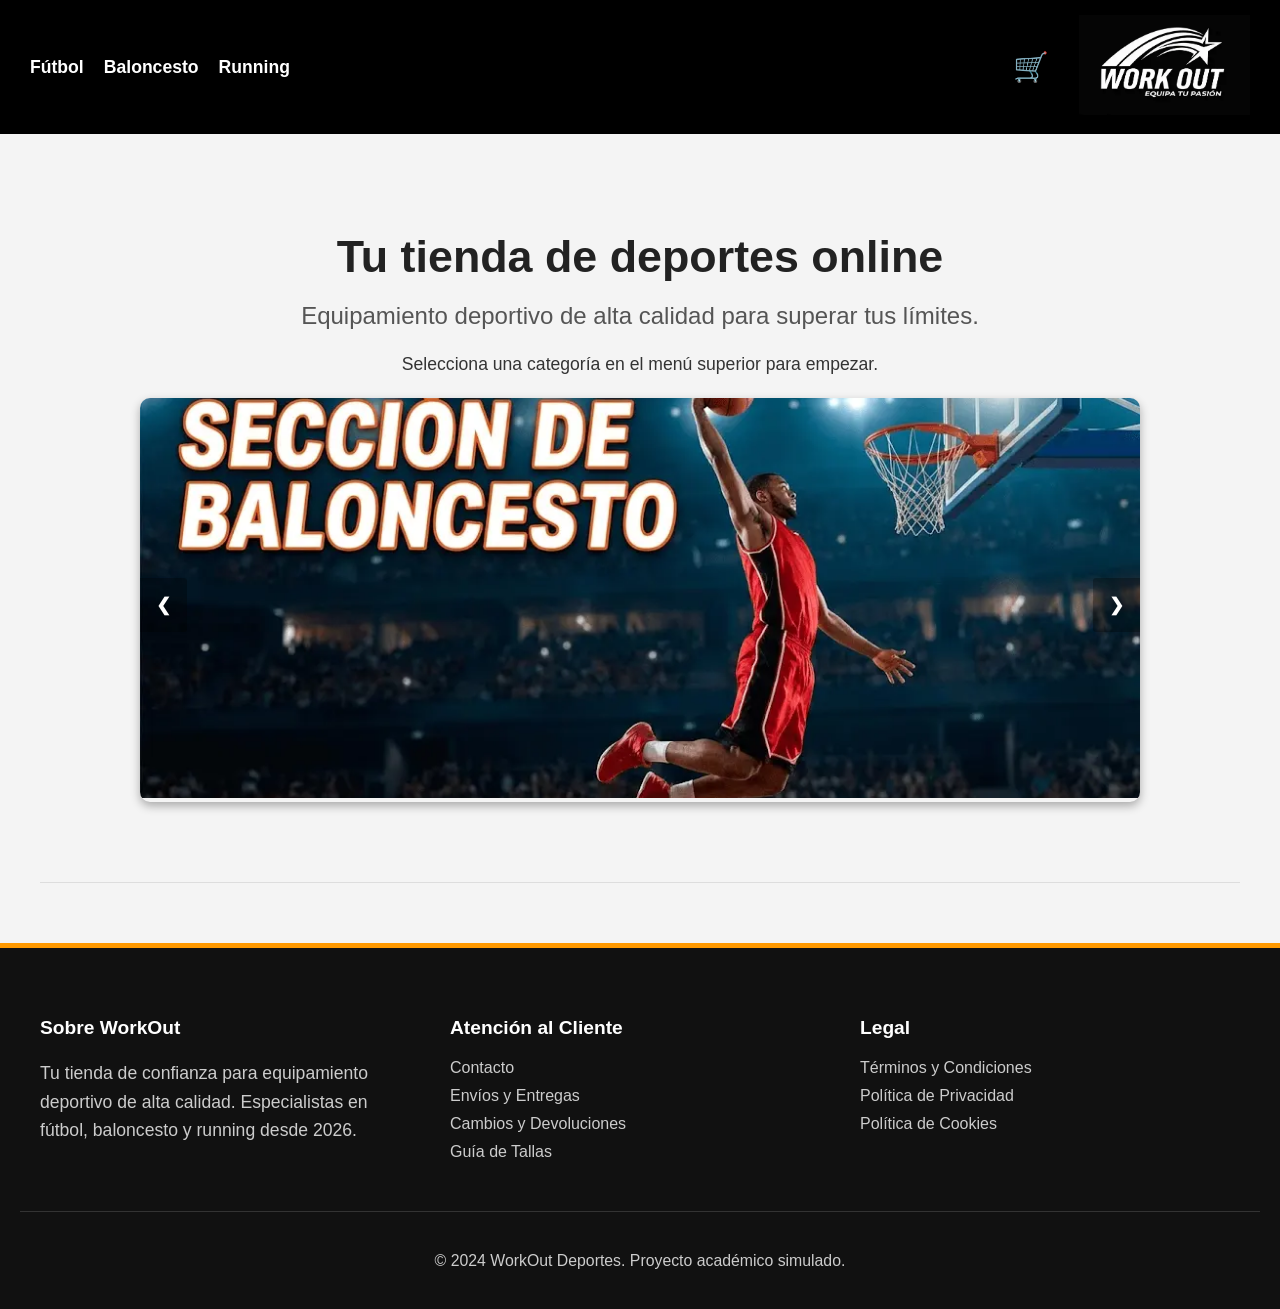
<file: index.html>
<!DOCTYPE html>
<html lang="es">

<head>
    <meta charset="UTF-8">
    <meta name="viewport" content="width=device-width, initial-scale=1.0">
    <meta name="description" content="Bienvenido a WorkOut, tu tienda de deportes online de confianza. Encuentra las mejores zapatillas running, botas de fútbol y ropa deportiva.">
    <title>WorkOut | Tu tienda de deportes online</title>
    <link rel="stylesheet" href="estilos.css">
</head>

<body>
<header>
        <nav>
            <ul>
                <li><a href="seccion-futbol.html">Fútbol</a></li>
                <li><a href="seccion-baloncesto.html">Baloncesto</a></li>
                <li><a href="seccion-running.html">Running</a></li>
            </ul>
        </nav>

        <div class="header-right">
            <div class="cart-container" title="Ver mi cesta">
                🛒
                <span id="cart-count" class="cart-badge">0</span>
            </div>
            
            <div class="logo-container">
                <a href="index.html">
                    <img src="FotosWeb/Logo1.webp" alt="Logo de la tienda deportiva WorkOut" loading="lazy">
                </a>
            </div>
        </div>
    </header>

   <section id="inicio">
        <h1>Tu tienda de deportes online</h1>
        <h2>Equipamiento deportivo de alta calidad para superar tus límites.</h2>
        <p>Selecciona una categoría en el menú superior para empezar.</p>
        
        <div class="carousel-container">

            <div class="mySlides fade">
                <img src="FotosWeb/carruselseccionbaloncesto.webp" alt="Artículos y ropa de baloncesto en oferta"  loading="lazy">
            </div>

            <div class="mySlides fade">
                <img src="FotosWeb/ofertasnavidad.webp" alt="Ofertas especiales de navidad en equipamiento deportivo" loading="lazy">
            </div>

            <div class="mySlides fade">
                <img src="FotosWeb/zapatillasrunning.webp" alt="Zapatillas de running de última generación" loading="lazy">
            </div>

            <a class="prev" onclick="plusSlides(-1)">&#10094;</a>
            <a class="next" onclick="plusSlides(1)">&#10095;</a>
        </div>

    </section>

    <script>
        let slideIndex = 0;
        let slideInterval;

        showSlidesAuto(); // Inicia movimiento automático

        function plusSlides(n) {
            clearTimeout(slideInterval); // Pausa el automático al hacer clic
            showSlidesManual(slideIndex += n);
        }

        function showSlidesManual(n) {
            let i;
            let slides = document.getElementsByClassName("mySlides");
            if (n > slides.length) { slideIndex = 1 }
            if (n < 1) { slideIndex = slides.length }
            for (i = 0; i < slides.length; i++) { slides[i].style.display = "none"; }
            slides[slideIndex - 1].style.display = "block";
            slideInterval = setTimeout(showSlidesAuto, 4000); // Reinicia automático
        }

        function showSlidesAuto() {
            let i;
            let slides = document.getElementsByClassName("mySlides");
            for (i = 0; i < slides.length; i++) { slides[i].style.display = "none"; }
            slideIndex++;
            if (slideIndex > slides.length) { slideIndex = 1 }
            slides[slideIndex - 1].style.display = "block";
            slideInterval = setTimeout(showSlidesAuto, 4000); // Cambia cada 4 seg
        }
    </script>
<footer class="site-footer">
        <div class="footer-container">
            <div class="footer-column">
                <h3>Sobre WorkOut</h3>
                <p>Tu tienda de confianza para equipamiento deportivo de alta calidad. Especialistas en fútbol, baloncesto y running desde 2026.</p>
            </div>
            
            <div class="footer-column">
                <h3>Atención al Cliente</h3>
                <ul>
                    <li><a href="#">Contacto</a></li>
                    <li><a href="#">Envíos y Entregas</a></li>
                    <li><a href="#">Cambios y Devoluciones</a></li>
                    <li><a href="#">Guía de Tallas</a></li>
                </ul>
            </div>

            <div class="footer-column">
                <h3>Legal</h3>
                <ul>
                    <li><a href="#">Términos y Condiciones</a></li>
                    <li><a href="#">Política de Privacidad</a></li>
                    <li><a href="#">Política de Cookies</a></li>
                </ul>
            </div>
        </div>
        <div class="footer-bottom">
            <p>&copy; 2024 WorkOut Deportes. Proyecto académico simulado.</p>
        </div>
    </footer>
<script>
    document.addEventListener('DOMContentLoaded', () => {
        let cartCount = parseInt(localStorage.getItem('workout_cart_count')) || 0;
        const cartBadge = document.getElementById('cart-count');
        
        const actualizarCesta = () => {
            if (cartBadge) {
                cartBadge.textContent = cartCount;
                if (cartCount > 0) {
                    cartBadge.style.display = 'block';
                } else {
                    cartBadge.style.display = 'none';
                }
            }
        };
        
        actualizarCesta();

        const buyButtons = document.querySelectorAll('.product-card button');
        
        buyButtons.forEach(button => {
            button.addEventListener('click', () => {
                cartCount++;
                localStorage.setItem('workout_cart_count', cartCount);
                actualizarCesta();
                
                const originalText = button.textContent;
                const originalColor = button.style.backgroundColor;
                
                button.textContent = "¡Añadido! ✔";
                button.style.backgroundColor = "#28a745";
                
                setTimeout(() => {
                    button.textContent = originalText;
                    button.style.backgroundColor = originalColor;
                }, 1000);
            });
        });

        const cartContainer = document.querySelector('.cart-container');
        if (cartContainer) {
            cartContainer.addEventListener('click', () => {
                if (cartCount > 0) {
                    if (confirm('¿Quieres vaciar la cesta de la compra?')) {
                        cartCount = 0;
                        localStorage.setItem('workout_cart_count', 0);
                        actualizarCesta();
                    }
                } else {
                    alert('La cesta ya está vacía.');
                }
            });
        }
    });
</script>
</body>

</html>
</file>
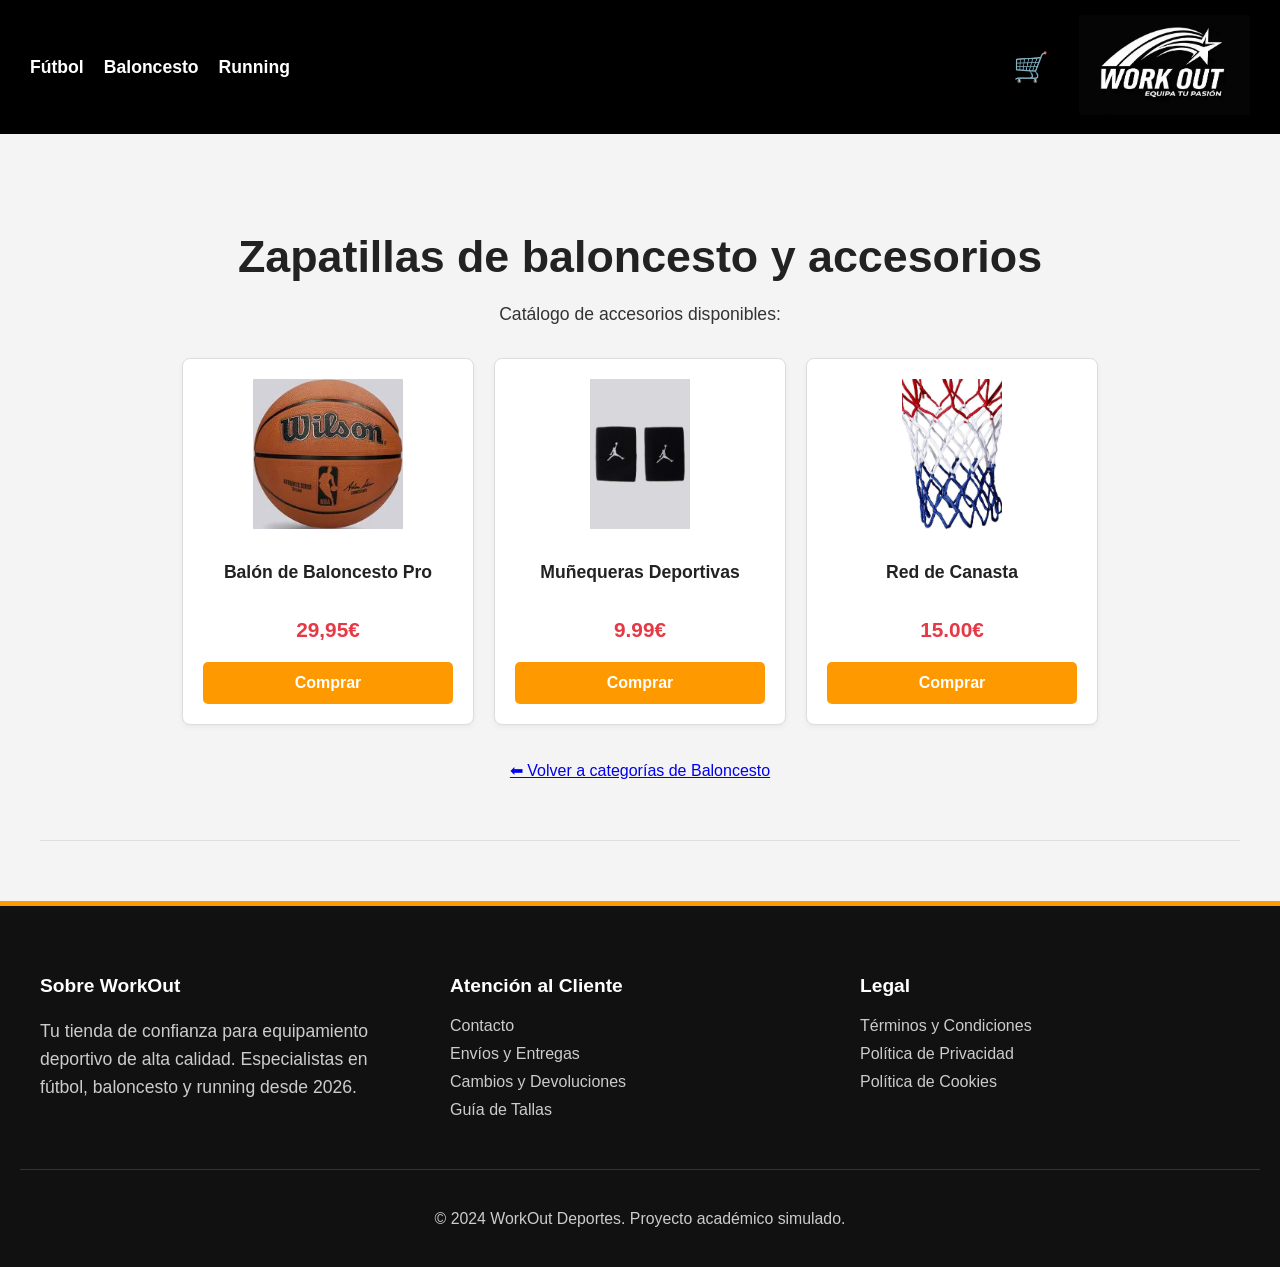
<file: baloncesto-accesorios.html>
<!DOCTYPE html>
<html lang="es">

<head>
    <meta charset="UTF-8">
    <meta name="viewport" content="width=device-width, initial-scale=1.0">
    <meta name="description" content="Equípate como un profesional con nuestras zapatillas de baloncesto, muñequeras y el balón de baloncesto talla 7 oficial.">
    <title>Zapatillas de Baloncesto y Accesorios | WorkOut</title>
    <link rel="stylesheet" href="estilos.css">
</head>

<body>
   <header>
        <nav>
            <ul>
                <li><a href="seccion-futbol.html">Fútbol</a></li>
                <li><a href="seccion-baloncesto.html">Baloncesto</a></li>
                <li><a href="seccion-running.html">Running</a></li>
            </ul>
        </nav>

        <div class="header-right">
            <div class="cart-container" title="Ver mi cesta">
                🛒
                <span id="cart-count" class="cart-badge">0</span>
            </div>
            
            <div class="logo-container">
                <a href="index.html">
                    <img src="FotosWeb/Logo1.webp" alt="Logo de la tienda deportiva WorkOut" loading="lazy">
                </a>
            </div>
        </div>
    </header>

<section id="baloncesto-accesorios">
        <h1>Zapatillas de baloncesto y accesorios</h1>
        <p>Catálogo de accesorios disponibles:</p>

        <div class="product-grid">
            <div class="product-card">
                <img src="FotosWeb/BalonBaloncesto.webp" alt="Balón de baloncesto profesional de cuero tamaño oficial 7" loading="lazy">
                <h3>Balón de Baloncesto Pro</h3>
                <p class="price">29,95€</p>
                <button>Comprar</button>
            </div>

            <div class="product-card">
                <img src="FotosWeb/Muñequeras.webp" alt="Muñequeras elásticas absorbentes para baloncesto" loading="lazy">
                <h3>Muñequeras Deportivas</h3>
                <p class="price">9.99€</p>
                <button>Comprar</button>
            </div>

            <div class="product-card">
                <img src="FotosWeb/RedCanasta.webp" alt="Red de canasta reforzada antilátigo profesional" loading="lazy">
                <h3>Red de Canasta</h3>
                <p class="price">15.00€</p>
                <button>Comprar</button>
            </div>
        </div>
        <br><br>
        <a href="seccion-baloncesto.html">⬅ Volver a categorías de Baloncesto</a>
    </section>
    <footer class="site-footer">
        <div class="footer-container">
            <div class="footer-column">
                <h3>Sobre WorkOut</h3>
                <p>Tu tienda de confianza para equipamiento deportivo de alta calidad. Especialistas en fútbol, baloncesto y running desde 2026.</p>
            </div>
            
            <div class="footer-column">
                <h3>Atención al Cliente</h3>
                <ul>
                    <li><a href="#">Contacto</a></li>
                    <li><a href="#">Envíos y Entregas</a></li>
                    <li><a href="#">Cambios y Devoluciones</a></li>
                    <li><a href="#">Guía de Tallas</a></li>
                </ul>
            </div>

            <div class="footer-column">
                <h3>Legal</h3>
                <ul>
                    <li><a href="#">Términos y Condiciones</a></li>
                    <li><a href="#">Política de Privacidad</a></li>
                    <li><a href="#">Política de Cookies</a></li>
                </ul>
            </div>
        </div>
        <div class="footer-bottom">
            <p>&copy; 2024 WorkOut Deportes. Proyecto académico simulado.</p>
        </div>
    </footer>
<script>
    document.addEventListener('DOMContentLoaded', () => {
        let cartCount = parseInt(localStorage.getItem('workout_cart_count')) || 0;
        const cartBadge = document.getElementById('cart-count');
        
        const actualizarCesta = () => {
            if (cartBadge) {
                cartBadge.textContent = cartCount;
                if (cartCount > 0) {
                    cartBadge.style.display = 'block';
                } else {
                    cartBadge.style.display = 'none';
                }
            }
        };
        
        actualizarCesta();

        const buyButtons = document.querySelectorAll('.product-card button');
        
        buyButtons.forEach(button => {
            button.addEventListener('click', () => {
                cartCount++;
                localStorage.setItem('workout_cart_count', cartCount);
                actualizarCesta();
                
                const originalText = button.textContent;
                const originalColor = button.style.backgroundColor;
                
                button.textContent = "¡Añadido! ✔";
                button.style.backgroundColor = "#28a745";
                
                setTimeout(() => {
                    button.textContent = originalText;
                    button.style.backgroundColor = originalColor;
                }, 1000);
            });
        });

        const cartContainer = document.querySelector('.cart-container');
        if (cartContainer) {
            cartContainer.addEventListener('click', () => {
                if (cartCount > 0) {
                    if (confirm('¿Quieres vaciar la cesta de la compra?')) {
                        cartCount = 0;
                        localStorage.setItem('workout_cart_count', 0);
                        actualizarCesta();
                    }
                } else {
                    alert('La cesta ya está vacía.');
                }
            });
        }
    });
</script>
</body>

</html>
</file>
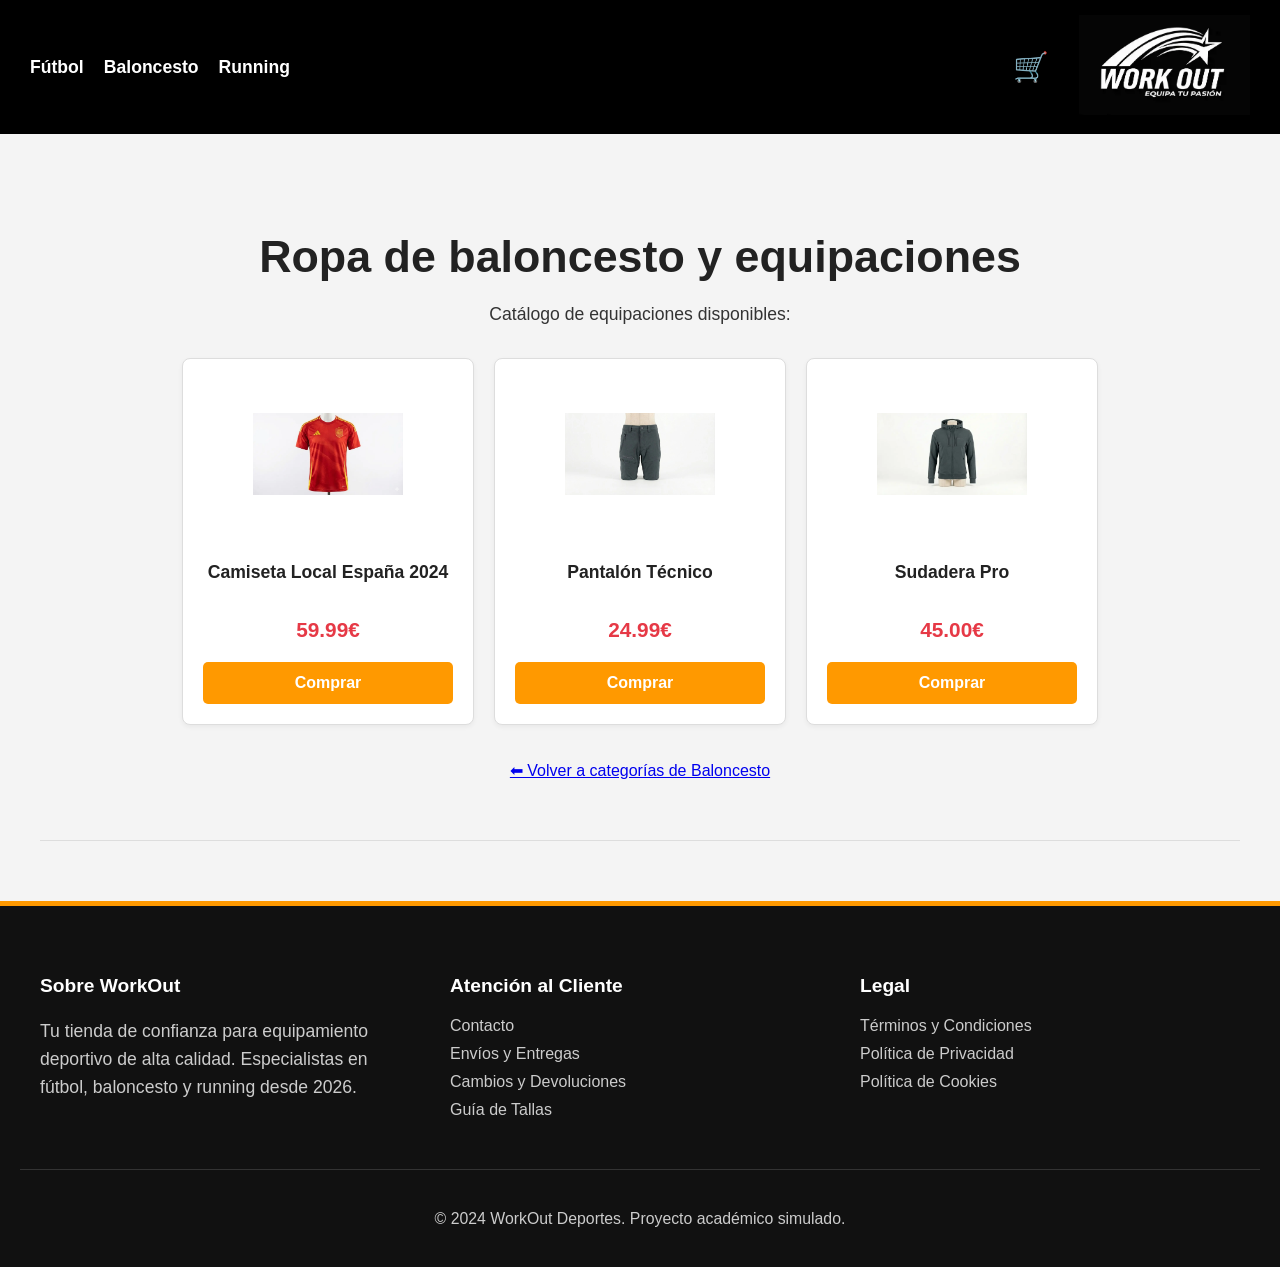
<file: baloncesto-ropa.html>
<!DOCTYPE html>
<html lang="es">

<head>
    <meta charset="UTF-8">
    <meta name="viewport" content="width=device-width, initial-scale=1.0">
    <meta name="description" content="Consigue la mejor ropa de baloncesto. Tenemos camisetas oficiales, pantalones cortos de entrenamiento y sudaderas deportivas.">
    <title>Ropa de Baloncesto y Equipaciones | WorkOut</title>
    <link rel="stylesheet" href="estilos.css">
</head>

<body>
    <header>
        <nav>
            <ul>
                <li><a href="seccion-futbol.html">Fútbol</a></li>
                <li><a href="seccion-baloncesto.html">Baloncesto</a></li>
                <li><a href="seccion-running.html">Running</a></li>
            </ul>
        </nav>

        <div class="header-right">
            <div class="cart-container" title="Ver mi cesta">
                🛒
                <span id="cart-count" class="cart-badge">0</span>
            </div>
            
            <div class="logo-container">
                <a href="index.html">
                    <img src="FotosWeb/Logo1.webp" alt="Logo de la tienda deportiva WorkOut" loading="lazy">
                </a>
            </div>
        </div>
    </header>

<section id="baloncesto-ropa">
        <h1>Ropa de baloncesto y equipaciones</h1>
        <p>Catálogo de equipaciones disponibles:</p>

        <div class="product-grid">
            <div class="product-card">
                <img src="FotosWeb/CamisetaLocalEspaña2024.webp" alt="Camiseta oficial de baloncesto de España equipación 2024" loading="lazy">
                <h3>Camiseta Local España 2024</h3>
                <p class="price">59.99€</p>
                <button>Comprar</button>
            </div>

            <div class="product-card">
                <img src="FotosWeb/PantalonTecnico.webp" alt="Pantalón corto holgado de baloncesto para entrenamiento" loading="lazy">
                <h3>Pantalón Técnico</h3>
                <p class="price">24.99€</p>
                <button>Comprar</button>
            </div>

            <div class="product-card">
                <img src="FotosWeb/SudaderaPro.webp" alt="Sudadera Pro deportiva con capucha para baloncesto" loading="lazy">
                <h3>Sudadera Pro</h3>
                <p class="price">45.00€</p>
                <button>Comprar</button>
            </div>
        </div>
        <br><br>
        <a href="seccion-baloncesto.html">⬅ Volver a categorías de Baloncesto</a>
    </section>
    <footer class="site-footer">
        <div class="footer-container">
            <div class="footer-column">
                <h3>Sobre WorkOut</h3>
                <p>Tu tienda de confianza para equipamiento deportivo de alta calidad. Especialistas en fútbol, baloncesto y running desde 2026.</p>
            </div>
            
            <div class="footer-column">
                <h3>Atención al Cliente</h3>
                <ul>
                    <li><a href="#">Contacto</a></li>
                    <li><a href="#">Envíos y Entregas</a></li>
                    <li><a href="#">Cambios y Devoluciones</a></li>
                    <li><a href="#">Guía de Tallas</a></li>
                </ul>
            </div>

            <div class="footer-column">
                <h3>Legal</h3>
                <ul>
                    <li><a href="#">Términos y Condiciones</a></li>
                    <li><a href="#">Política de Privacidad</a></li>
                    <li><a href="#">Política de Cookies</a></li>
                </ul>
            </div>
        </div>
        <div class="footer-bottom">
            <p>&copy; 2024 WorkOut Deportes. Proyecto académico simulado.</p>
        </div>
    </footer>
<script>
    document.addEventListener('DOMContentLoaded', () => {
        let cartCount = parseInt(localStorage.getItem('workout_cart_count')) || 0;
        const cartBadge = document.getElementById('cart-count');
        
        const actualizarCesta = () => {
            if (cartBadge) {
                cartBadge.textContent = cartCount;
                if (cartCount > 0) {
                    cartBadge.style.display = 'block';
                } else {
                    cartBadge.style.display = 'none';
                }
            }
        };
        
        actualizarCesta();

        const buyButtons = document.querySelectorAll('.product-card button');
        
        buyButtons.forEach(button => {
            button.addEventListener('click', () => {
                cartCount++;
                localStorage.setItem('workout_cart_count', cartCount);
                actualizarCesta();
                
                const originalText = button.textContent;
                const originalColor = button.style.backgroundColor;
                
                button.textContent = "¡Añadido! ✔";
                button.style.backgroundColor = "#28a745";
                
                setTimeout(() => {
                    button.textContent = originalText;
                    button.style.backgroundColor = originalColor;
                }, 1000);
            });
        });

        const cartContainer = document.querySelector('.cart-container');
        if (cartContainer) {
            cartContainer.addEventListener('click', () => {
                if (cartCount > 0) {
                    if (confirm('¿Quieres vaciar la cesta de la compra?')) {
                        cartCount = 0;
                        localStorage.setItem('workout_cart_count', 0);
                        actualizarCesta();
                    }
                } else {
                    alert('La cesta ya está vacía.');
                }
            });
        }
    });
</script>
</body>

</html>
</file>
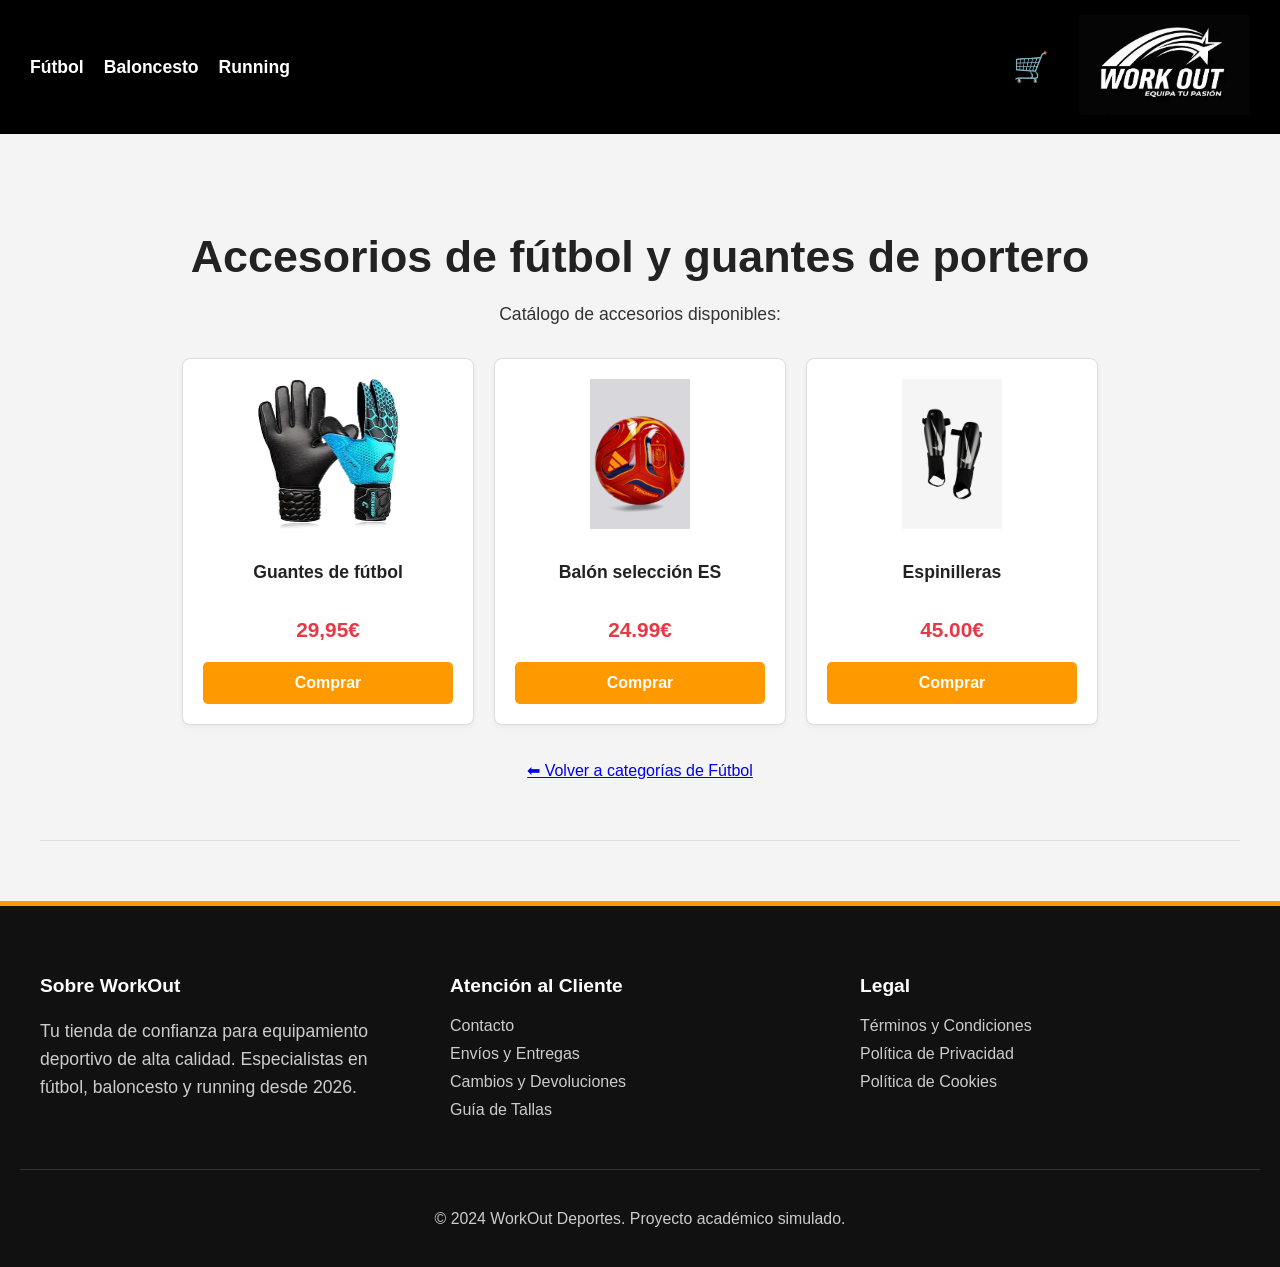
<file: futbol-accesorios.html>
<!DOCTYPE html>
<html lang="es">

<head>
    <meta charset="UTF-8">
    <meta name="viewport" content="width=device-width, initial-scale=1.0">
    <meta name="description" content="Completa tu equipación deportiva. Aquí puedes comprar guantes de portero, espinilleras y balones de fútbol oficiales al mejor precio.">
    <title>Comprar Guantes de Portero y Accesorios | WorkOut</title>
    <link rel="stylesheet" href="estilos.css">
</head>

<body>
    <header>
        <nav>
            <ul>
                <li><a href="seccion-futbol.html">Fútbol</a></li>
                <li><a href="seccion-baloncesto.html">Baloncesto</a></li>
                <li><a href="seccion-running.html">Running</a></li>
            </ul>
        </nav>

        <div class="header-right">
            <div class="cart-container" title="Ver mi cesta">
                🛒
                <span id="cart-count" class="cart-badge">0</span>
            </div>
            
            <div class="logo-container">
                <a href="index.html">
                    <img src="FotosWeb/Logo1.webp" alt="Logo de la tienda deportiva WorkOut" loading="lazy">
                </a>
            </div>
        </div>
    </header>

   <section id="futbol-accesorios">
        <h1>Accesorios de fútbol y guantes de portero</h1>
        <p>Catálogo de accesorios disponibles:</p>

        <div class="product-grid">
            <div class="product-card">
                <img src="FotosWeb/GuantesFutbol.webp" alt="Guantes de portero profesionales con agarre de látex" loading="lazy">
                <h3>Guantes de fútbol</h3>
                <p class="price">29,95€</p>
                <button>Comprar</button>
            </div>

            <div class="product-card">
                <img src="FotosWeb/BalonSeleccionEspañola.webp" alt="Balón de fútbol oficial de la selección española" loading="lazy">
                <h3>Balón selección ES</h3>
                <p class="price">24.99€</p>
                <button>Comprar</button>
            </div>

            <div class="product-card">
                <img src="FotosWeb/EspinillerasFutbol.webp" alt="Espinilleras rígidas de fútbol con protección de tobillo" loading="lazy">
                <h3>Espinilleras</h3>
                <p class="price">45.00€</p>
                <button>Comprar</button>
            </div>
        </div>
        <br><br>
        <a href="seccion-futbol.html">⬅ Volver a categorías de Fútbol</a>
    </section>
    <footer class="site-footer">
        <div class="footer-container">
            <div class="footer-column">
                <h3>Sobre WorkOut</h3>
                <p>Tu tienda de confianza para equipamiento deportivo de alta calidad. Especialistas en fútbol, baloncesto y running desde 2026.</p>
            </div>
            
            <div class="footer-column">
                <h3>Atención al Cliente</h3>
                <ul>
                    <li><a href="#">Contacto</a></li>
                    <li><a href="#">Envíos y Entregas</a></li>
                    <li><a href="#">Cambios y Devoluciones</a></li>
                    <li><a href="#">Guía de Tallas</a></li>
                </ul>
            </div>

            <div class="footer-column">
                <h3>Legal</h3>
                <ul>
                    <li><a href="#">Términos y Condiciones</a></li>
                    <li><a href="#">Política de Privacidad</a></li>
                    <li><a href="#">Política de Cookies</a></li>
                </ul>
            </div>
        </div>
        <div class="footer-bottom">
            <p>&copy; 2024 WorkOut Deportes. Proyecto académico simulado.</p>
        </div>
    </footer>
<script>
    document.addEventListener('DOMContentLoaded', () => {
        let cartCount = parseInt(localStorage.getItem('workout_cart_count')) || 0;
        const cartBadge = document.getElementById('cart-count');
        
        const actualizarCesta = () => {
            if (cartBadge) {
                cartBadge.textContent = cartCount;
                if (cartCount > 0) {
                    cartBadge.style.display = 'block';
                } else {
                    cartBadge.style.display = 'none';
                }
            }
        };
        
        actualizarCesta();

        const buyButtons = document.querySelectorAll('.product-card button');
        
        buyButtons.forEach(button => {
            button.addEventListener('click', () => {
                cartCount++;
                localStorage.setItem('workout_cart_count', cartCount);
                actualizarCesta();
                
                const originalText = button.textContent;
                const originalColor = button.style.backgroundColor;
                
                button.textContent = "¡Añadido! ✔";
                button.style.backgroundColor = "#28a745";
                
                setTimeout(() => {
                    button.textContent = originalText;
                    button.style.backgroundColor = originalColor;
                }, 1000);
            });
        });

        const cartContainer = document.querySelector('.cart-container');
        if (cartContainer) {
            cartContainer.addEventListener('click', () => {
                if (cartCount > 0) {
                    if (confirm('¿Quieres vaciar la cesta de la compra?')) {
                        cartCount = 0;
                        localStorage.setItem('workout_cart_count', 0);
                        actualizarCesta();
                    }
                } else {
                    alert('La cesta ya está vacía.');
                }
            });
        }
    });
</script>
</body>

</html>
</file>
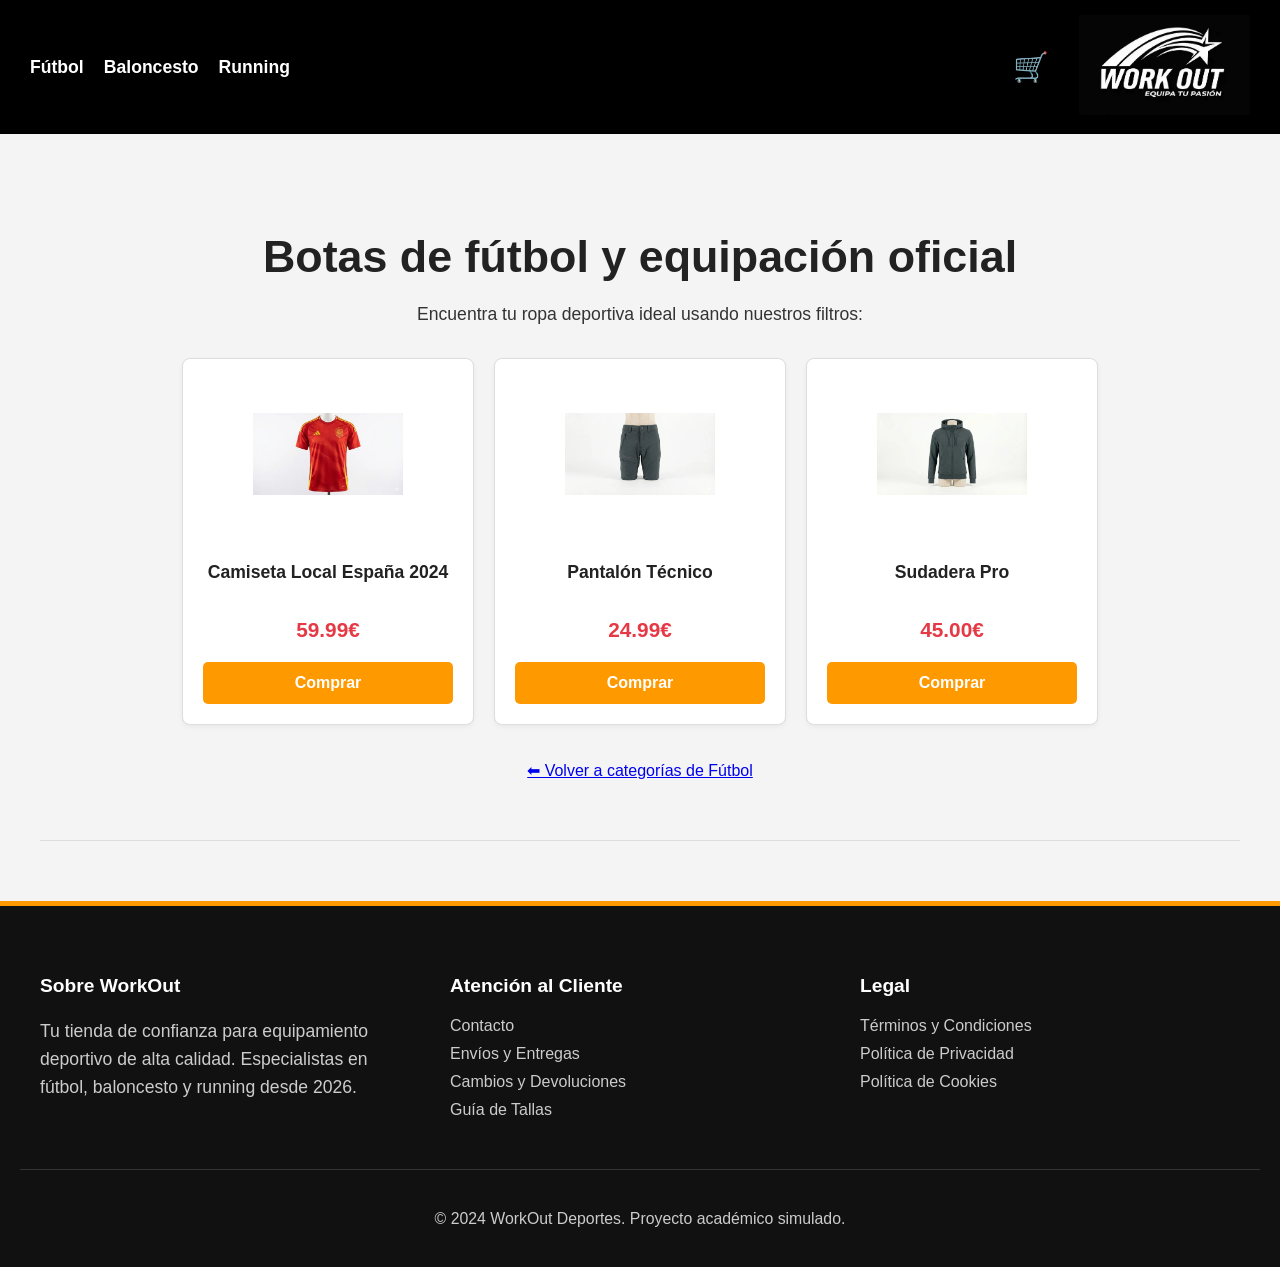
<file: futbol-ropa.html>
<!DOCTYPE html>
<html lang="es">

<head>
    <meta charset="UTF-8">
    <meta name="viewport" content="width=device-width, initial-scale=1.0">
    <meta name="description" content="Compra las mejores botas de fútbol y camisetas de fútbol oficiales. Ropa deportiva técnica al mejor precio en WorkOut.">
    <title>Botas de Fútbol y Ropa Deportiva | WorkOut</title>
    <link rel="stylesheet" href="estilos.css">
</head>

<body>
    <header>
        <nav>
            <ul>
                <li><a href="seccion-futbol.html">Fútbol</a></li>
                <li><a href="seccion-baloncesto.html">Baloncesto</a></li>
                <li><a href="seccion-running.html">Running</a></li>
            </ul>
        </nav>

        <div class="header-right">
            <div class="cart-container" title="Ver mi cesta">
                🛒
                <span id="cart-count" class="cart-badge">0</span>
            </div>
            
            <div class="logo-container">
                <a href="index.html">
                    <img src="FotosWeb/Logo1.webp" alt="Logo de la tienda deportiva WorkOut" loading="lazy">
                </a>
            </div>
        </div>
    </header>

<section id="futbol-ropa">
        <h1>Botas de fútbol y equipación oficial</h1>
        <p>Encuentra tu ropa deportiva ideal usando nuestros filtros:</p>

        <div class="product-grid">
            <div class="product-card">
                <img src="FotosWeb/CamisetaLocalEspaña2024.webp" alt="Camiseta oficial de la selección española 2024 primera equipación" loading="lazy">
                <h3>Camiseta Local España 2024</h3>
                <p class="price">59.99€</p>
                <button>Comprar</button>
            </div>

            <div class="product-card">
                <img src="FotosWeb/PantalonTecnico.webp" alt="Pantalón corto técnico transpirable para entrenamiento de fútbol" loading="lazy">
                <h3>Pantalón Técnico</h3>
                <p class="price">24.99€</p>
                <button>Comprar</button>
            </div>

            <div class="product-card">
                <img src="FotosWeb/SudaderaPro.webp" alt="Sudadera Pro de entrenamiento de fútbol para bajas temperaturas" loading="lazy">
                <h3>Sudadera Pro</h3>
                <p class="price">45.00€</p>
                <button>Comprar</button>
            </div>
        </div>
        <br><br>
        <a href="seccion-futbol.html">⬅ Volver a categorías de Fútbol</a>
    </section>
    <footer class="site-footer">
        <div class="footer-container">
            <div class="footer-column">
                <h3>Sobre WorkOut</h3>
                <p>Tu tienda de confianza para equipamiento deportivo de alta calidad. Especialistas en fútbol, baloncesto y running desde 2026.</p>
            </div>
            
            <div class="footer-column">
                <h3>Atención al Cliente</h3>
                <ul>
                    <li><a href="#">Contacto</a></li>
                    <li><a href="#">Envíos y Entregas</a></li>
                    <li><a href="#">Cambios y Devoluciones</a></li>
                    <li><a href="#">Guía de Tallas</a></li>
                </ul>
            </div>

            <div class="footer-column">
                <h3>Legal</h3>
                <ul>
                    <li><a href="#">Términos y Condiciones</a></li>
                    <li><a href="#">Política de Privacidad</a></li>
                    <li><a href="#">Política de Cookies</a></li>
                </ul>
            </div>
        </div>
        <div class="footer-bottom">
            <p>&copy; 2024 WorkOut Deportes. Proyecto académico simulado.</p>
        </div>
    </footer>
 <script>
    document.addEventListener('DOMContentLoaded', () => {
        let cartCount = parseInt(localStorage.getItem('workout_cart_count')) || 0;
        const cartBadge = document.getElementById('cart-count');
        
        const actualizarCesta = () => {
            if (cartBadge) {
                cartBadge.textContent = cartCount;
                if (cartCount > 0) {
                    cartBadge.style.display = 'block';
                } else {
                    cartBadge.style.display = 'none';
                }
            }
        };
        
        actualizarCesta();

        const buyButtons = document.querySelectorAll('.product-card button');
        
        buyButtons.forEach(button => {
            button.addEventListener('click', () => {
                cartCount++;
                localStorage.setItem('workout_cart_count', cartCount);
                actualizarCesta();
                
                const originalText = button.textContent;
                const originalColor = button.style.backgroundColor;
                
                button.textContent = "¡Añadido! ✔";
                button.style.backgroundColor = "#28a745";
                
                setTimeout(() => {
                    button.textContent = originalText;
                    button.style.backgroundColor = originalColor;
                }, 1000);
            });
        });

        const cartContainer = document.querySelector('.cart-container');
        if (cartContainer) {
            cartContainer.addEventListener('click', () => {
                if (cartCount > 0) {
                    if (confirm('¿Quieres vaciar la cesta de la compra?')) {
                        cartCount = 0;
                        localStorage.setItem('workout_cart_count', 0);
                        actualizarCesta();
                    }
                } else {
                    alert('La cesta ya está vacía.');
                }
            });
        }
    });
</script>
</body>

</html>
</file>
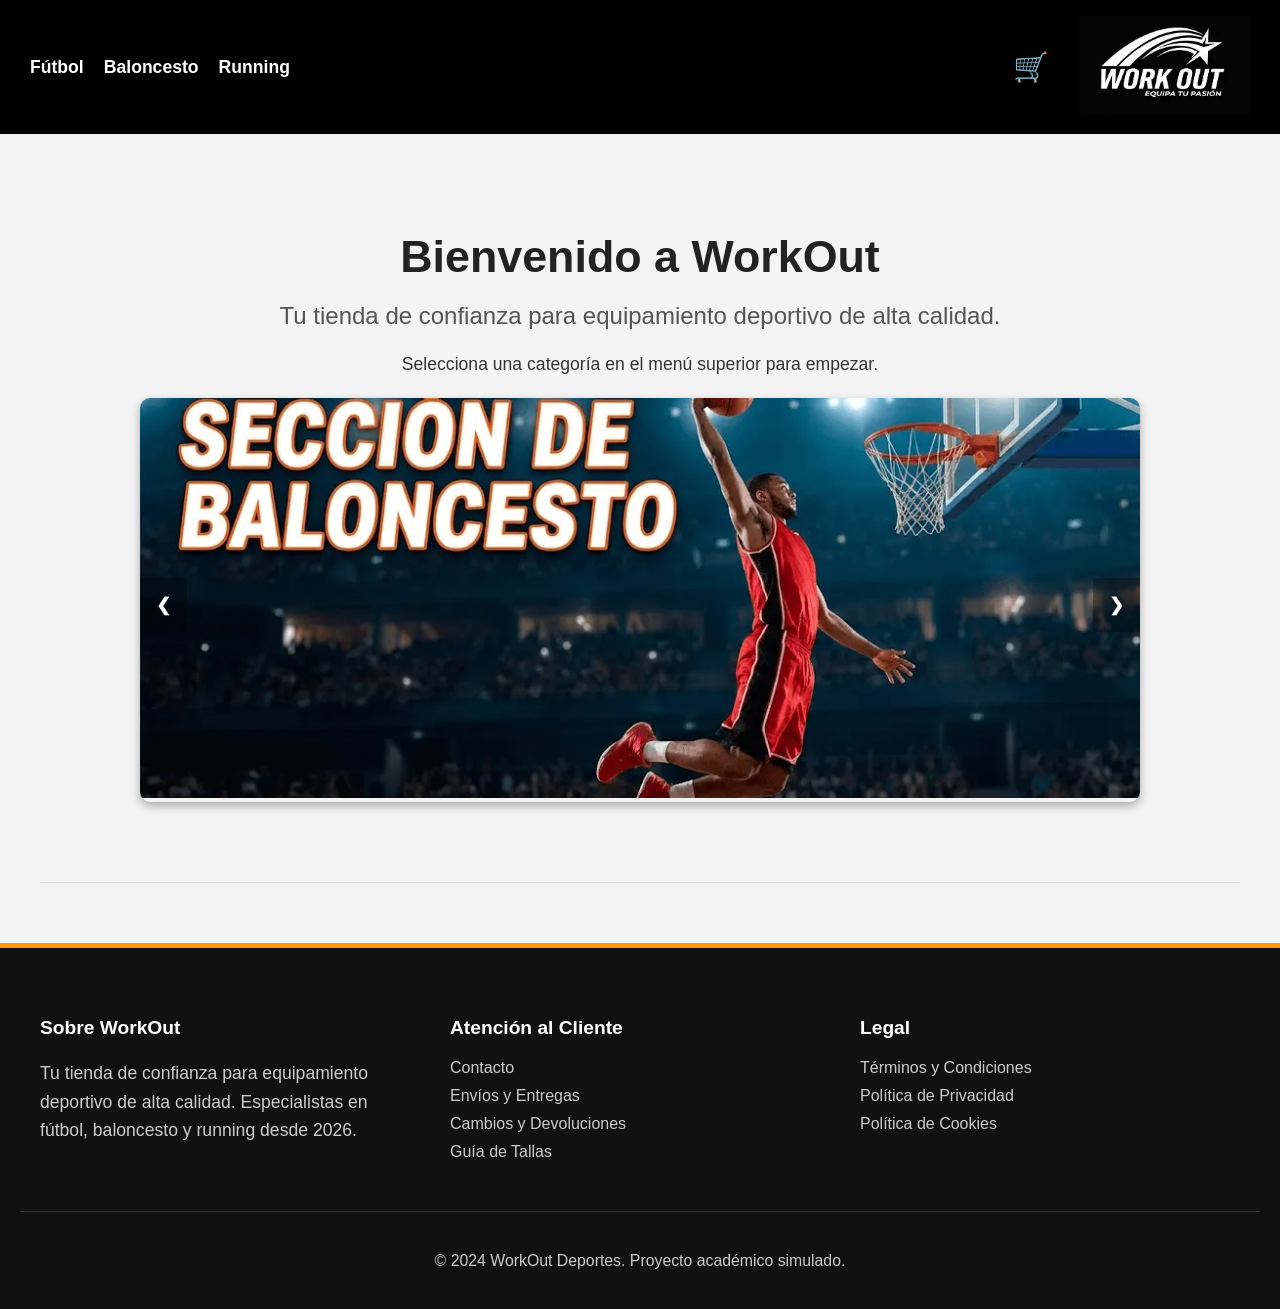
<file: inicio-web-deporte.html>
<!DOCTYPE html>
<html lang="es">

<head>
    <meta charset="UTF-8">
    <meta name="viewport" content="width=device-width, initial-scale=1.0">
    <meta name="description" content="Bienvenido a WorkOut, tu tienda de confianza para equipamiento deportivo de alta calidad de fútbol, baloncesto y running.">
    <title>WorkOut | Tu tienda de equipamiento deportivo</title>
    <link rel="stylesheet" href="estilos.css">
</head>

<body>
<header>
        <nav>
            <ul>
                <li><a href="seccion-futbol.html">Fútbol</a></li>
                <li><a href="seccion-baloncesto.html">Baloncesto</a></li>
                <li><a href="seccion-running.html">Running</a></li>
            </ul>
        </nav>

        <div class="header-right">
            <div class="cart-container" title="Ver mi cesta">
                🛒
                <span id="cart-count" class="cart-badge">0</span>
            </div>
            
            <div class="logo-container">
                <a href="inicio-web-deporte.html">
                    <img src="FotosWeb/Logo1.webp" alt="Logo de la tienda deportiva WorkOut" loading="lazy">
                </a>
            </div>
        </div>
    </header>

    <section id="inicio">
        <h1>Bienvenido a WorkOut</h1>
        <h2>Tu tienda de confianza para equipamiento deportivo de alta calidad.</h2>
        <p>Selecciona una categoría en el menú superior para empezar.</p>
        
        <div class="carousel-container">

            <div class="mySlides fade">
                <img src="FotosWeb/carruselseccionbaloncesto.webp" alt="Artículos y ropa de baloncesto en oferta"  loading="lazy">
            </div>

            <div class="mySlides fade">
                <img src="FotosWeb/ofertasnavidad.webp" alt="Ofertas especiales de navidad en equipamiento deportivo" loading="lazy">
            </div>

            <div class="mySlides fade">
                <img src="FotosWeb/zapatillasrunning.webp" alt="Zapatillas de running de última generación" loading="lazy">
            </div>

            <a class="prev" onclick="plusSlides(-1)">&#10094;</a>
            <a class="next" onclick="plusSlides(1)">&#10095;</a>
        </div>

    </section>

    <script>
        let slideIndex = 0;
        let slideInterval;

        showSlidesAuto(); // Inicia movimiento automático

        function plusSlides(n) {
            clearTimeout(slideInterval); // Pausa el automático al hacer clic
            showSlidesManual(slideIndex += n);
        }

        function showSlidesManual(n) {
            let i;
            let slides = document.getElementsByClassName("mySlides");
            if (n > slides.length) { slideIndex = 1 }
            if (n < 1) { slideIndex = slides.length }
            for (i = 0; i < slides.length; i++) { slides[i].style.display = "none"; }
            slides[slideIndex - 1].style.display = "block";
            slideInterval = setTimeout(showSlidesAuto, 4000); // Reinicia automático
        }

        function showSlidesAuto() {
            let i;
            let slides = document.getElementsByClassName("mySlides");
            for (i = 0; i < slides.length; i++) { slides[i].style.display = "none"; }
            slideIndex++;
            if (slideIndex > slides.length) { slideIndex = 1 }
            slides[slideIndex - 1].style.display = "block";
            slideInterval = setTimeout(showSlidesAuto, 4000); // Cambia cada 4 seg
        }
    </script>
<footer class="site-footer">
        <div class="footer-container">
            <div class="footer-column">
                <h3>Sobre WorkOut</h3>
                <p>Tu tienda de confianza para equipamiento deportivo de alta calidad. Especialistas en fútbol, baloncesto y running desde 2026.</p>
            </div>
            
            <div class="footer-column">
                <h3>Atención al Cliente</h3>
                <ul>
                    <li><a href="#">Contacto</a></li>
                    <li><a href="#">Envíos y Entregas</a></li>
                    <li><a href="#">Cambios y Devoluciones</a></li>
                    <li><a href="#">Guía de Tallas</a></li>
                </ul>
            </div>

            <div class="footer-column">
                <h3>Legal</h3>
                <ul>
                    <li><a href="#">Términos y Condiciones</a></li>
                    <li><a href="#">Política de Privacidad</a></li>
                    <li><a href="#">Política de Cookies</a></li>
                </ul>
            </div>
        </div>
        <div class="footer-bottom">
            <p>&copy; 2024 WorkOut Deportes. Proyecto académico simulado.</p>
        </div>
    </footer>
<script>
    document.addEventListener('DOMContentLoaded', () => {
        let cartCount = parseInt(localStorage.getItem('workout_cart_count')) || 0;
        const cartBadge = document.getElementById('cart-count');
        
        const actualizarCesta = () => {
            if (cartBadge) {
                cartBadge.textContent = cartCount;
                if (cartCount > 0) {
                    cartBadge.style.display = 'block';
                } else {
                    cartBadge.style.display = 'none';
                }
            }
        };
        
        actualizarCesta();

        const buyButtons = document.querySelectorAll('.product-card button');
        
        buyButtons.forEach(button => {
            button.addEventListener('click', () => {
                cartCount++;
                localStorage.setItem('workout_cart_count', cartCount);
                actualizarCesta();
                
                const originalText = button.textContent;
                const originalColor = button.style.backgroundColor;
                
                button.textContent = "¡Añadido! ✔";
                button.style.backgroundColor = "#28a745";
                
                setTimeout(() => {
                    button.textContent = originalText;
                    button.style.backgroundColor = originalColor;
                }, 1000);
            });
        });

        const cartContainer = document.querySelector('.cart-container');
        if (cartContainer) {
            cartContainer.addEventListener('click', () => {
                if (cartCount > 0) {
                    if (confirm('¿Quieres vaciar la cesta de la compra?')) {
                        cartCount = 0;
                        localStorage.setItem('workout_cart_count', 0);
                        actualizarCesta();
                    }
                } else {
                    alert('La cesta ya está vacía.');
                }
            });
        }
    });
</script>
</body>

</html>
</file>
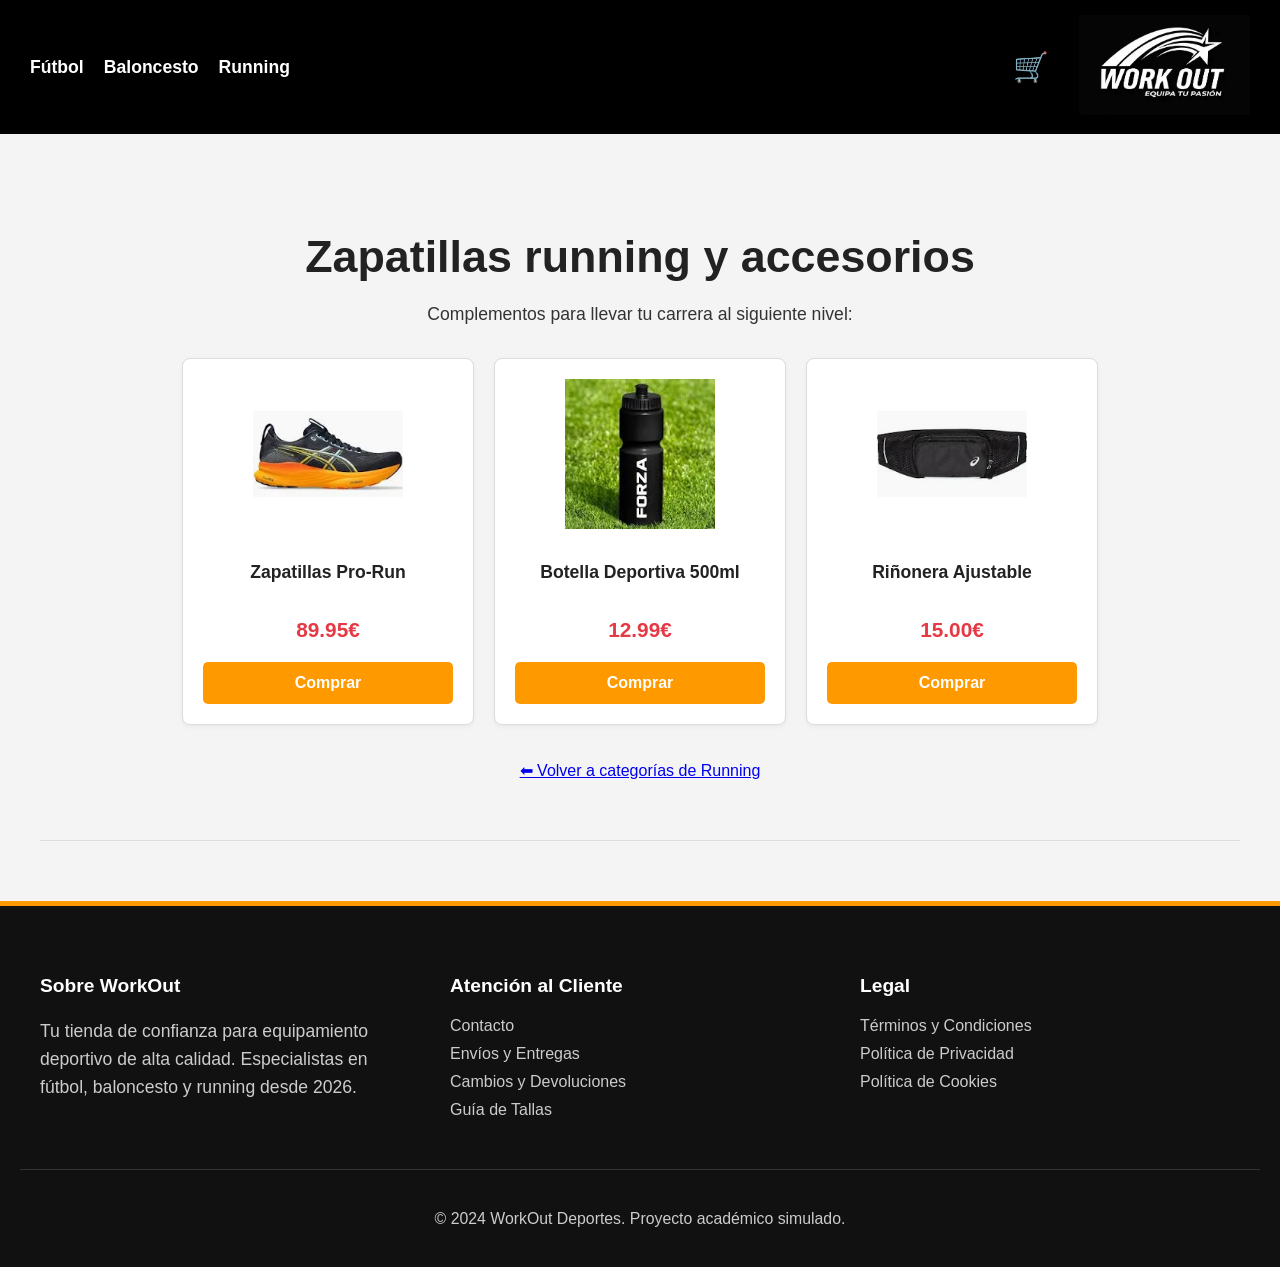
<file: running-accesorios.html>
<!DOCTYPE html>
<html lang="es">

<head>
    <meta charset="UTF-8">
    <meta name="viewport" content="width=device-width, initial-scale=1.0">
    <meta name="description" content="Encuentra las zapatillas running con mejor amortiguación y accesorios como riñoneras y botellas de agua para tus carreras.">
    <title>Zapatillas Running y Accesorios | WorkOut</title>
    <link rel="stylesheet" href="estilos.css">
</head>

<body>
<header>
        <nav>
            <ul>
                <li><a href="seccion-futbol.html">Fútbol</a></li>
                <li><a href="seccion-baloncesto.html">Baloncesto</a></li>
                <li><a href="seccion-running.html">Running</a></li>
            </ul>
        </nav>

        <div class="header-right">
            <div class="cart-container" title="Ver mi cesta">
                🛒
                <span id="cart-count" class="cart-badge">0</span>
            </div>
            
            <div class="logo-container">
                <a href="index.html">
                    <img src="FotosWeb/Logo1.webp" alt="Logo de la tienda deportiva WorkOut" loading="lazy">
                </a>
            </div>
        </div>
    </header>

<section id="running-accesorios">
        <h1>Zapatillas running y accesorios</h1>
        <p>Complementos para llevar tu carrera al siguiente nivel:</p>

        <div class="product-grid">
            <div class="product-card">
                <img src="FotosWeb/ZapatillasRunning1.webp" alt="Zapatillas de running profesionales con amortiguación" loading="lazy">
                <h3>Zapatillas Pro-Run</h3>
                <p class="price">89.95€</p>
                <button>Comprar</button>
            </div>

            <div class="product-card">
                <img src="FotosWeb/BotellaRunning.webp" alt="Botella de agua deportiva de 500ml" loading="lazy">
                <h3>Botella Deportiva 500ml</h3>
                <p class="price">12.99€</p>
                <button>Comprar</button>
            </div>

            <div class="product-card">
                <img src="FotosWeb/Riñonera.webp" alt="Riñonera ajustable para móvil y llaves" loading="lazy">
                <h3>Riñonera Ajustable</h3>
                <p class="price">15.00€</p>
                <button>Comprar</button>
            </div>
        </div>
        <br><br>
        <a href="seccion-running.html">⬅ Volver a categorías de Running</a>
    </section>
    <footer class="site-footer">
        <div class="footer-container">
            <div class="footer-column">
                <h3>Sobre WorkOut</h3>
                <p>Tu tienda de confianza para equipamiento deportivo de alta calidad. Especialistas en fútbol, baloncesto y running desde 2026.</p>
            </div>
            
            <div class="footer-column">
                <h3>Atención al Cliente</h3>
                <ul>
                    <li><a href="#">Contacto</a></li>
                    <li><a href="#">Envíos y Entregas</a></li>
                    <li><a href="#">Cambios y Devoluciones</a></li>
                    <li><a href="#">Guía de Tallas</a></li>
                </ul>
            </div>

            <div class="footer-column">
                <h3>Legal</h3>
                <ul>
                    <li><a href="#">Términos y Condiciones</a></li>
                    <li><a href="#">Política de Privacidad</a></li>
                    <li><a href="#">Política de Cookies</a></li>
                </ul>
            </div>
        </div>
        <div class="footer-bottom">
            <p>&copy; 2024 WorkOut Deportes. Proyecto académico simulado.</p>
        </div>
    </footer>
<script>
    document.addEventListener('DOMContentLoaded', () => {
        let cartCount = parseInt(localStorage.getItem('workout_cart_count')) || 0;
        const cartBadge = document.getElementById('cart-count');
        
        const actualizarCesta = () => {
            if (cartBadge) {
                cartBadge.textContent = cartCount;
                if (cartCount > 0) {
                    cartBadge.style.display = 'block';
                } else {
                    cartBadge.style.display = 'none';
                }
            }
        };
        
        actualizarCesta();

        const buyButtons = document.querySelectorAll('.product-card button');
        
        buyButtons.forEach(button => {
            button.addEventListener('click', () => {
                cartCount++;
                localStorage.setItem('workout_cart_count', cartCount);
                actualizarCesta();
                
                const originalText = button.textContent;
                const originalColor = button.style.backgroundColor;
                
                button.textContent = "¡Añadido! ✔";
                button.style.backgroundColor = "#28a745";
                
                setTimeout(() => {
                    button.textContent = originalText;
                    button.style.backgroundColor = originalColor;
                }, 1000);
            });
        });

        const cartContainer = document.querySelector('.cart-container');
        if (cartContainer) {
            cartContainer.addEventListener('click', () => {
                if (cartCount > 0) {
                    if (confirm('¿Quieres vaciar la cesta de la compra?')) {
                        cartCount = 0;
                        localStorage.setItem('workout_cart_count', 0);
                        actualizarCesta();
                    }
                } else {
                    alert('La cesta ya está vacía.');
                }
            });
        }
    });
</script>
</body>

</html>
</file>
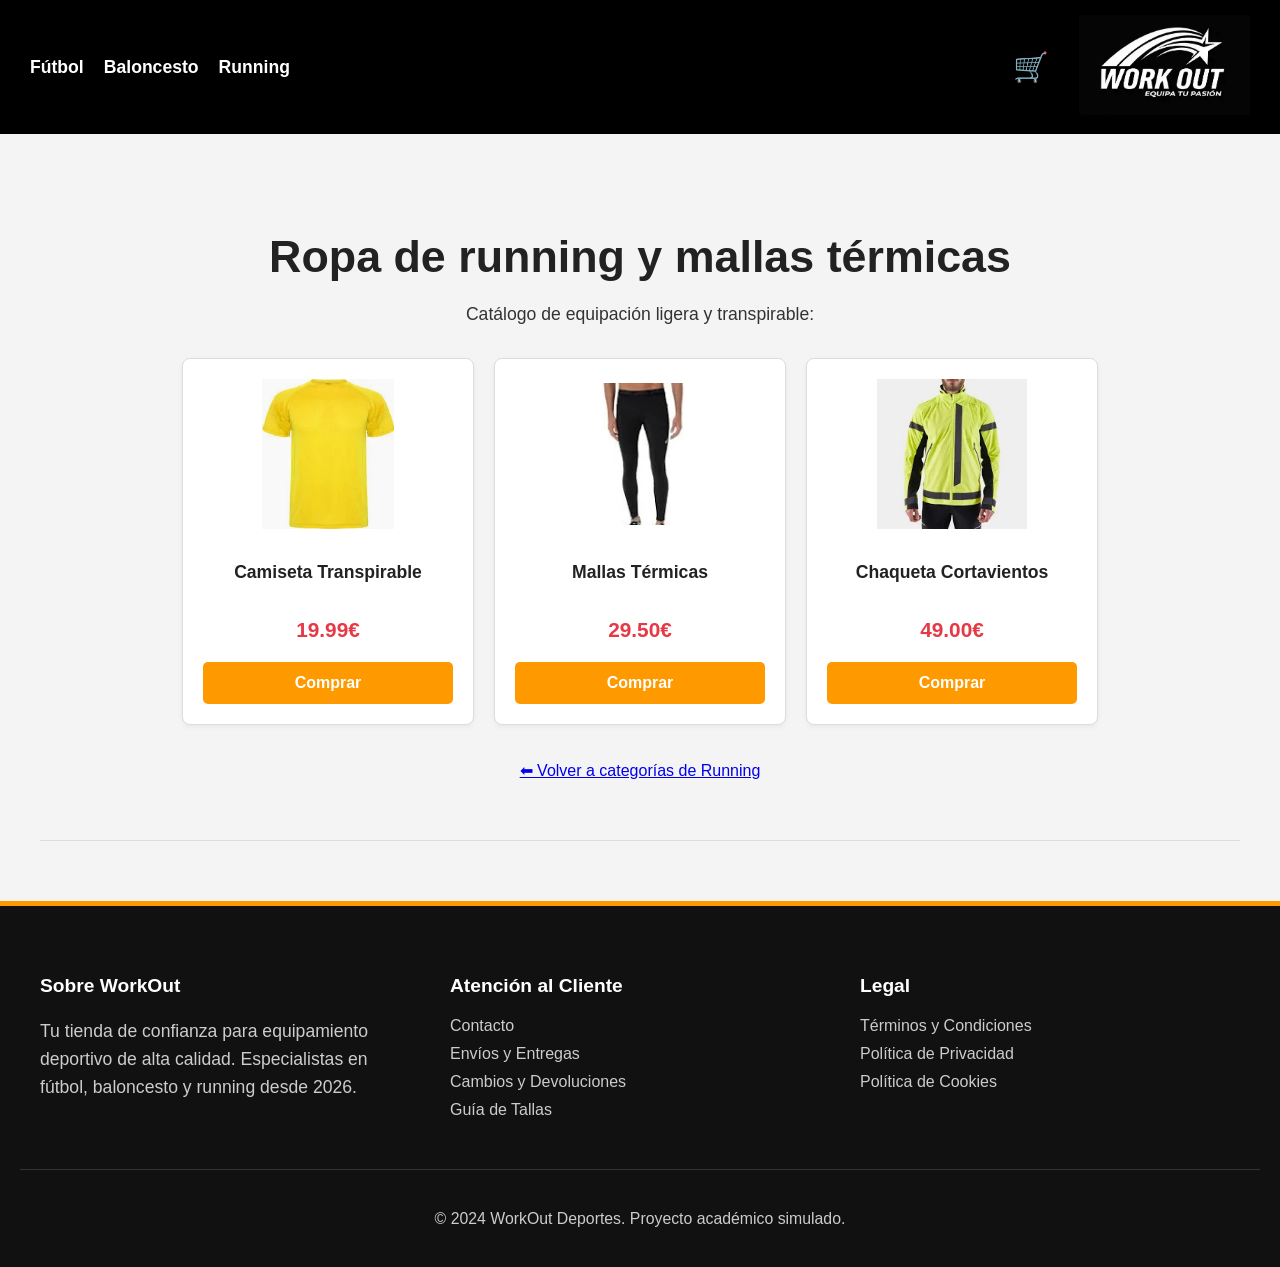
<file: running-ropa.html>
<!DOCTYPE html>
<html lang="es">

<head>
    <meta charset="UTF-8">
    <meta name="viewport" content="width=device-width, initial-scale=1.0">
    <meta name="description" content="Protégete del frío con nuestras mallas térmicas running y cortavientos impermeables. La mejor ropa deportiva para correr.">
    <title>Mallas Térmicas Running y Ropa | WorkOut</title>
    <link rel="stylesheet" href="estilos.css">
</head>

<body>
<header>
        <nav>
            <ul>
                <li><a href="seccion-futbol.html">Fútbol</a></li>
                <li><a href="seccion-baloncesto.html">Baloncesto</a></li>
                <li><a href="seccion-running.html">Running</a></li>
            </ul>
        </nav>

        <div class="header-right">
            <div class="cart-container" title="Ver mi cesta">
                🛒
                <span id="cart-count" class="cart-badge">0</span>
            </div>
            
            <div class="logo-container">
                <a href="index.html">
                    <img src="FotosWeb/Logo1.webp" alt="Logo de la tienda deportiva WorkOut" loading="lazy">
                </a>
            </div>
        </div>
    </header>

<section id="running-ropa">
        <h1>Ropa de running y mallas térmicas</h1>
        <p>Catálogo de equipación ligera y transpirable:</p>

        <div class="product-grid">
            <div class="product-card">
                <img src="FotosWeb/CamisetaRunning.webp" alt="Camiseta de running transpirable color amarillo" loading="lazy">
                <h3>Camiseta Transpirable</h3>
                <p class="price">19.99€</p>
                <button>Comprar</button>
            </div>

            <div class="product-card">
                <img src="FotosWeb/MallasRunning.webp" alt="Mallas de running negras para hombre y mujer" loading="lazy">
                <h3>Mallas Térmicas</h3>
                <p class="price">29.50€</p>
                <button>Comprar</button>
            </div>

            <div class="product-card">
                <img src="FotosWeb/ChaquetaRunning.webp" alt="Chaqueta cortavientos impermeable para correr" loading="lazy">
                <h3>Chaqueta Cortavientos</h3>
                <p class="price">49.00€</p>
                <button>Comprar</button>
            </div>
        </div>
        <br><br>
        <a href="seccion-running.html">⬅ Volver a categorías de Running</a>
    </section>
    <footer class="site-footer">
        <div class="footer-container">
            <div class="footer-column">
                <h3>Sobre WorkOut</h3>
                <p>Tu tienda de confianza para equipamiento deportivo de alta calidad. Especialistas en fútbol, baloncesto y running desde 2026.</p>
            </div>
            
            <div class="footer-column">
                <h3>Atención al Cliente</h3>
                <ul>
                    <li><a href="#">Contacto</a></li>
                    <li><a href="#">Envíos y Entregas</a></li>
                    <li><a href="#">Cambios y Devoluciones</a></li>
                    <li><a href="#">Guía de Tallas</a></li>
                </ul>
            </div>

            <div class="footer-column">
                <h3>Legal</h3>
                <ul>
                    <li><a href="#">Términos y Condiciones</a></li>
                    <li><a href="#">Política de Privacidad</a></li>
                    <li><a href="#">Política de Cookies</a></li>
                </ul>
            </div>
        </div>
        <div class="footer-bottom">
            <p>&copy; 2024 WorkOut Deportes. Proyecto académico simulado.</p>
        </div>
    </footer>
<script>
    document.addEventListener('DOMContentLoaded', () => {
        let cartCount = parseInt(localStorage.getItem('workout_cart_count')) || 0;
        const cartBadge = document.getElementById('cart-count');
        
        const actualizarCesta = () => {
            if (cartBadge) {
                cartBadge.textContent = cartCount;
                if (cartCount > 0) {
                    cartBadge.style.display = 'block';
                } else {
                    cartBadge.style.display = 'none';
                }
            }
        };
        
        actualizarCesta();

        const buyButtons = document.querySelectorAll('.product-card button');
        
        buyButtons.forEach(button => {
            button.addEventListener('click', () => {
                cartCount++;
                localStorage.setItem('workout_cart_count', cartCount);
                actualizarCesta();
                
                const originalText = button.textContent;
                const originalColor = button.style.backgroundColor;
                
                button.textContent = "¡Añadido! ✔";
                button.style.backgroundColor = "#28a745";
                
                setTimeout(() => {
                    button.textContent = originalText;
                    button.style.backgroundColor = originalColor;
                }, 1000);
            });
        });

        const cartContainer = document.querySelector('.cart-container');
        if (cartContainer) {
            cartContainer.addEventListener('click', () => {
                if (cartCount > 0) {
                    if (confirm('¿Quieres vaciar la cesta de la compra?')) {
                        cartCount = 0;
                        localStorage.setItem('workout_cart_count', 0);
                        actualizarCesta();
                    }
                } else {
                    alert('La cesta ya está vacía.');
                }
            });
        }
    });
</script>
</body>

</html>
</file>
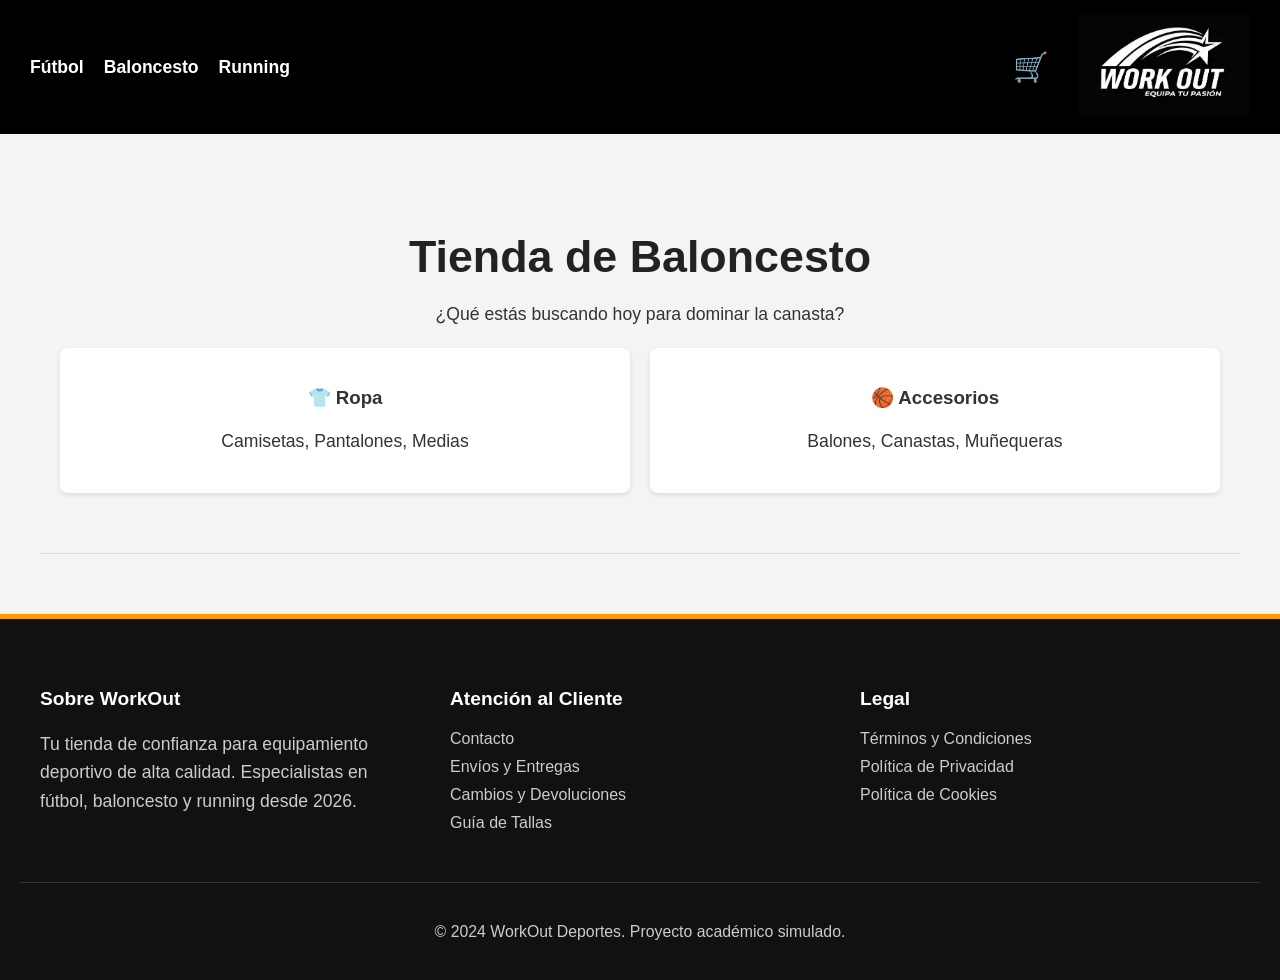
<file: seccion-baloncesto.html>
<!DOCTYPE html>
<html lang="es">

<head>
    <meta charset="UTF-8">
    <meta name="viewport" content="width=device-width, initial-scale=1.0">
    <meta name="description" content="Todo lo que necesitas para jugar al basket. Encuentra las mejores zapatillas de baloncesto, camisetas y balones oficiales en nuestra tienda online.">
    <title>Ropa y Zapatillas de Baloncesto | WorkOut</title>
    <link rel="stylesheet" href="estilos.css">
</head>

<body>
<header>
        <nav>
            <ul>
                <li><a href="seccion-futbol.html">Fútbol</a></li>
                <li><a href="seccion-baloncesto.html">Baloncesto</a></li>
                <li><a href="seccion-running.html">Running</a></li>
            </ul>
        </nav>

        <div class="header-right">
            <div class="cart-container" title="Ver mi cesta">
                🛒
                <span id="cart-count" class="cart-badge">0</span>
            </div>
            
            <div class="logo-container">
                <a href="index.html">
                    <img src="FotosWeb/Logo1.webp" alt="Logo de la tienda deportiva WorkOut" loading="lazy">
                </a>
            </div>
        </div>
    </header>

  <section id="baloncesto-seccion">
        <h1>Tienda de Baloncesto</h1>
        <p>¿Qué estás buscando hoy para dominar la canasta?</p>

        <div class="sub-cat-container">
            <div class="category-card">
                <a href="baloncesto-ropa.html" class="btn-link">
                    <h3>👕 Ropa</h3>
                    <p>Camisetas, Pantalones, Medias</p>
                </a>
            </div>
            <div class="category-card">
                <a href="baloncesto-accesorios.html" class="btn-link">
                    <h3>🏀 Accesorios</h3>
                    <p>Balones, Canastas, Muñequeras</p>
                </a>
            </div>
        </div>
    </section>
    <footer class="site-footer">
        <div class="footer-container">
            <div class="footer-column">
                <h3>Sobre WorkOut</h3>
                <p>Tu tienda de confianza para equipamiento deportivo de alta calidad. Especialistas en fútbol, baloncesto y running desde 2026.</p>
            </div>
            
            <div class="footer-column">
                <h3>Atención al Cliente</h3>
                <ul>
                    <li><a href="#">Contacto</a></li>
                    <li><a href="#">Envíos y Entregas</a></li>
                    <li><a href="#">Cambios y Devoluciones</a></li>
                    <li><a href="#">Guía de Tallas</a></li>
                </ul>
            </div>

            <div class="footer-column">
                <h3>Legal</h3>
                <ul>
                    <li><a href="#">Términos y Condiciones</a></li>
                    <li><a href="#">Política de Privacidad</a></li>
                    <li><a href="#">Política de Cookies</a></li>
                </ul>
            </div>
        </div>
        <div class="footer-bottom">
            <p>&copy; 2024 WorkOut Deportes. Proyecto académico simulado.</p>
        </div>
    </footer>
<script>
    document.addEventListener('DOMContentLoaded', () => {
        let cartCount = parseInt(localStorage.getItem('workout_cart_count')) || 0;
        const cartBadge = document.getElementById('cart-count');
        
        const actualizarCesta = () => {
            if (cartBadge) {
                cartBadge.textContent = cartCount;
                if (cartCount > 0) {
                    cartBadge.style.display = 'block';
                } else {
                    cartBadge.style.display = 'none';
                }
            }
        };
        
        actualizarCesta();

        const buyButtons = document.querySelectorAll('.product-card button');
        
        buyButtons.forEach(button => {
            button.addEventListener('click', () => {
                cartCount++;
                localStorage.setItem('workout_cart_count', cartCount);
                actualizarCesta();
                
                const originalText = button.textContent;
                const originalColor = button.style.backgroundColor;
                
                button.textContent = "¡Añadido! ✔";
                button.style.backgroundColor = "#28a745";
                
                setTimeout(() => {
                    button.textContent = originalText;
                    button.style.backgroundColor = originalColor;
                }, 1000);
            });
        });

        const cartContainer = document.querySelector('.cart-container');
        if (cartContainer) {
            cartContainer.addEventListener('click', () => {
                if (cartCount > 0) {
                    if (confirm('¿Quieres vaciar la cesta de la compra?')) {
                        cartCount = 0;
                        localStorage.setItem('workout_cart_count', 0);
                        actualizarCesta();
                    }
                } else {
                    alert('La cesta ya está vacía.');
                }
            });
        }
    });
</script>
</body>

</html>
</file>
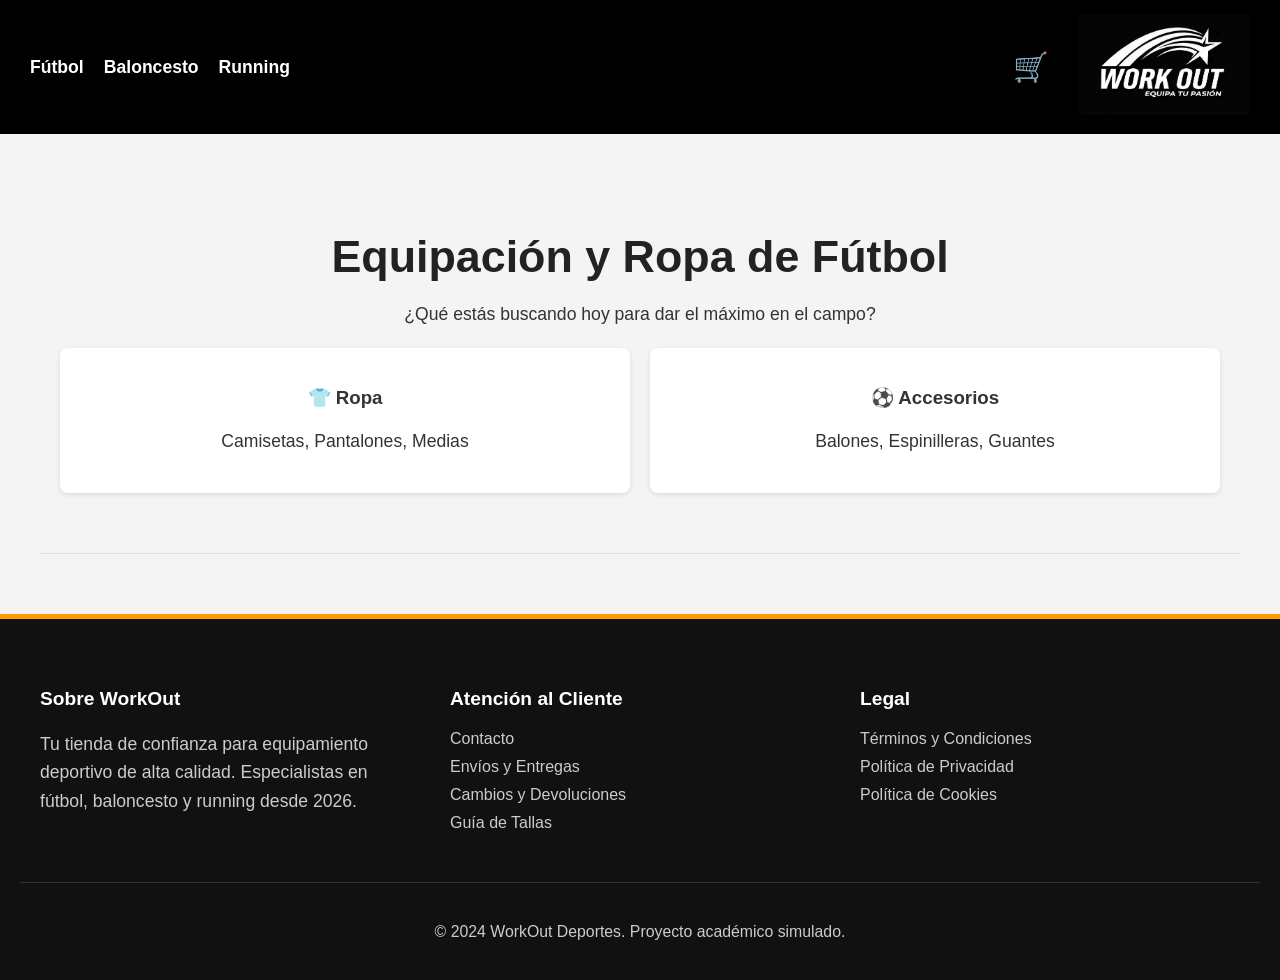
<file: seccion-futbol.html>
<!DOCTYPE html>
<html lang="es">

<head>
    <meta charset="UTF-8">
    <meta name="viewport" content="width=device-width, initial-scale=1.0">
    <meta name="description" content="Descubre nuestra sección de fútbol. Compra botas de fútbol, camisetas oficiales y accesorios para tus entrenamientos y partidos.">
    <title>Equipación y Ropa de Fútbol | WorkOut</title>
    <link rel="stylesheet" href="estilos.css">
</head>

<body>
<header>
        <nav>
            <ul>
                <li><a href="seccion-futbol.html">Fútbol</a></li>
                <li><a href="seccion-baloncesto.html">Baloncesto</a></li>
                <li><a href="seccion-running.html">Running</a></li>
            </ul>
        </nav>

        <div class="header-right">
            <div class="cart-container" title="Ver mi cesta">
                🛒
                <span id="cart-count" class="cart-badge">0</span>
            </div>
            
            <div class="logo-container">
                <a href="index.html">
                    <img src="FotosWeb/Logo1.webp" alt="Logo de la tienda deportiva WorkOut" loading="lazy">
                </a>
            </div>
        </div>
    </header>

   <section id="futbol-seccion">
        <h1>Equipación y Ropa de Fútbol</h1>
        <p>¿Qué estás buscando hoy para dar el máximo en el campo?</p>
       
        <div class="sub-cat-container">
            <div class="category-card">
                <a href="futbol-ropa.html" class="btn-link">
                    <h3>👕 Ropa</h3>
                    <p>Camisetas, Pantalones, Medias</p>
                </a>
            </div>
            <div class="category-card">
                <a href="futbol-accesorios.html" class="btn-link">
                    <h3>⚽ Accesorios</h3>
                    <p>Balones, Espinilleras, Guantes</p>
                </a>
            </div>
        </div>
    </section>
    <footer class="site-footer">
        <div class="footer-container">
            <div class="footer-column">
                <h3>Sobre WorkOut</h3>
                <p>Tu tienda de confianza para equipamiento deportivo de alta calidad. Especialistas en fútbol, baloncesto y running desde 2026.</p>
            </div>
            
            <div class="footer-column">
                <h3>Atención al Cliente</h3>
                <ul>
                    <li><a href="#">Contacto</a></li>
                    <li><a href="#">Envíos y Entregas</a></li>
                    <li><a href="#">Cambios y Devoluciones</a></li>
                    <li><a href="#">Guía de Tallas</a></li>
                </ul>
            </div>

            <div class="footer-column">
                <h3>Legal</h3>
                <ul>
                    <li><a href="#">Términos y Condiciones</a></li>
                    <li><a href="#">Política de Privacidad</a></li>
                    <li><a href="#">Política de Cookies</a></li>
                </ul>
            </div>
        </div>
        <div class="footer-bottom">
            <p>&copy; 2024 WorkOut Deportes. Proyecto académico simulado.</p>
        </div>
    </footer>
<script>
    document.addEventListener('DOMContentLoaded', () => {
        let cartCount = parseInt(localStorage.getItem('workout_cart_count')) || 0;
        const cartBadge = document.getElementById('cart-count');
        
        const actualizarCesta = () => {
            if (cartBadge) {
                cartBadge.textContent = cartCount;
                if (cartCount > 0) {
                    cartBadge.style.display = 'block';
                } else {
                    cartBadge.style.display = 'none';
                }
            }
        };
        
        actualizarCesta();

        const buyButtons = document.querySelectorAll('.product-card button');
        
        buyButtons.forEach(button => {
            button.addEventListener('click', () => {
                cartCount++;
                localStorage.setItem('workout_cart_count', cartCount);
                actualizarCesta();
                
                const originalText = button.textContent;
                const originalColor = button.style.backgroundColor;
                
                button.textContent = "¡Añadido! ✔";
                button.style.backgroundColor = "#28a745";
                
                setTimeout(() => {
                    button.textContent = originalText;
                    button.style.backgroundColor = originalColor;
                }, 1000);
            });
        });

        const cartContainer = document.querySelector('.cart-container');
        if (cartContainer) {
            cartContainer.addEventListener('click', () => {
                if (cartCount > 0) {
                    if (confirm('¿Quieres vaciar la cesta de la compra?')) {
                        cartCount = 0;
                        localStorage.setItem('workout_cart_count', 0);
                        actualizarCesta();
                    }
                } else {
                    alert('La cesta ya está vacía.');
                }
            });
        }
    });
</script>
</body>

</html>
</file>
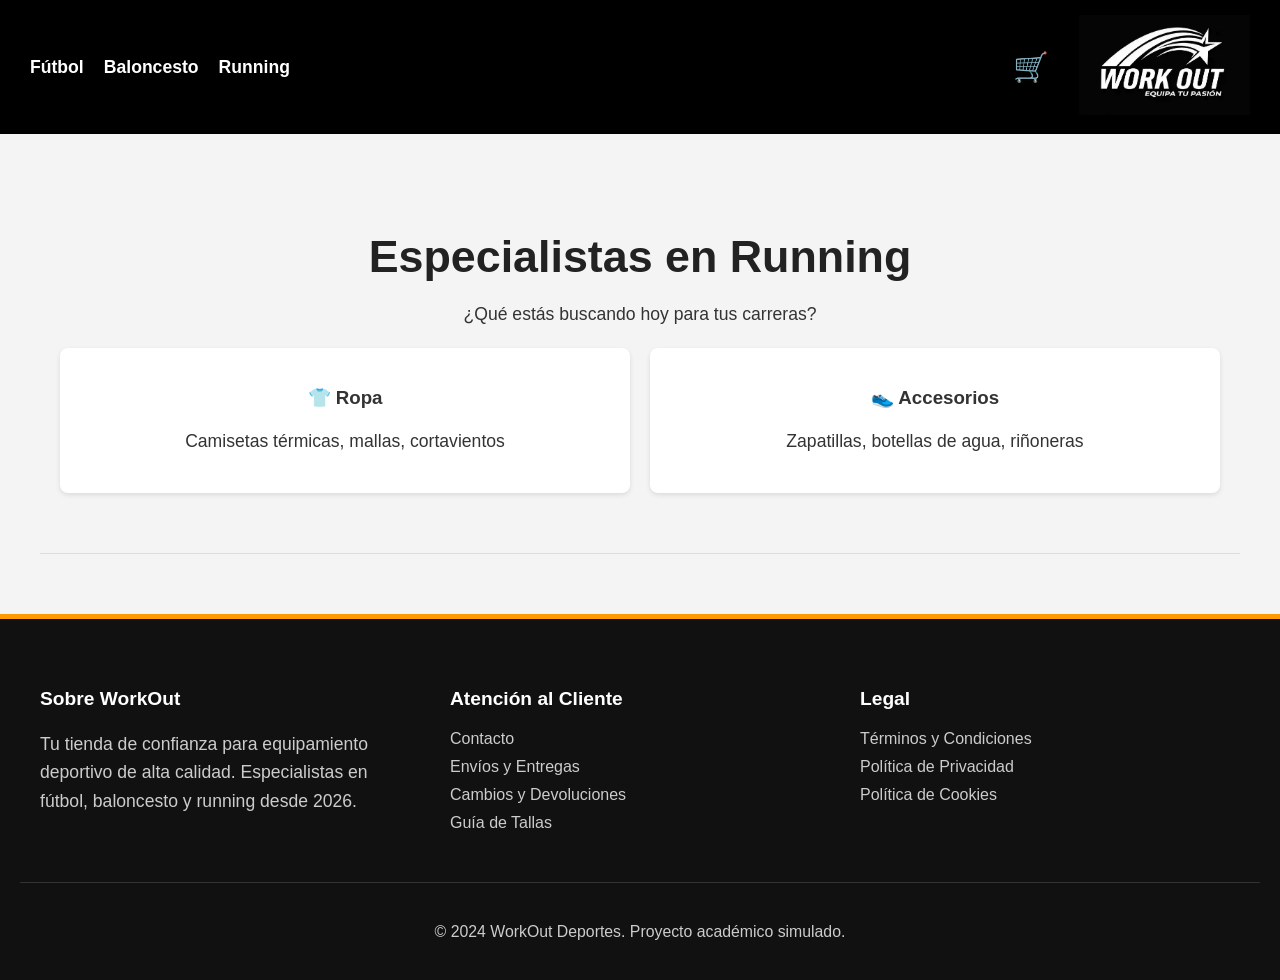
<file: seccion-running.html>
<!DOCTYPE html>
<html lang="es">

<head>
    <meta charset="UTF-8">
    <meta name="viewport" content="width=device-width, initial-scale=1.0">
    <meta name="description" content="Supera tus marcas con nuestra sección de running. Descubre zapatillas running, mallas térmicas y accesorios ligeros para correr.">
    <title>Zapatillas Running y Ropa Deportiva | WorkOut</title>
    <link rel="stylesheet" href="estilos.css">
</head>

<body>
<header>
        <nav>
            <ul>
                <li><a href="seccion-futbol.html">Fútbol</a></li>
                <li><a href="seccion-baloncesto.html">Baloncesto</a></li>
                <li><a href="seccion-running.html">Running</a></li>
            </ul>
        </nav>

        <div class="header-right">
            <div class="cart-container" title="Ver mi cesta">
                🛒
                <span id="cart-count" class="cart-badge">0</span>
            </div>
            
            <div class="logo-container">
                <a href="index.html">
                    <img src="FotosWeb/Logo1.webp" alt="Logo de la tienda deportiva WorkOut" loading="lazy">
                </a>
            </div>
        </div>
    </header>

<section id="running-seccion">
        <h1>Especialistas en Running</h1>
        <p>¿Qué estás buscando hoy para tus carreras?</p>

        <div class="sub-cat-container">
            <div class="category-card">
                <a href="running-ropa.html" class="btn-link">
                    <h3>👕 Ropa</h3>
                    <p>Camisetas térmicas, mallas, cortavientos</p>
                </a>
            </div>
            <div class="category-card">
                <a href="running-accesorios.html" class="btn-link">
                    <h3>👟 Accesorios</h3>
                    <p>Zapatillas, botellas de agua, riñoneras</p>
                </a>
            </div>
        </div>
    </section>
    <footer class="site-footer">
        <div class="footer-container">
            <div class="footer-column">
                <h3>Sobre WorkOut</h3>
                <p>Tu tienda de confianza para equipamiento deportivo de alta calidad. Especialistas en fútbol, baloncesto y running desde 2026.</p>
            </div>
            
            <div class="footer-column">
                <h3>Atención al Cliente</h3>
                <ul>
                    <li><a href="#">Contacto</a></li>
                    <li><a href="#">Envíos y Entregas</a></li>
                    <li><a href="#">Cambios y Devoluciones</a></li>
                    <li><a href="#">Guía de Tallas</a></li>
                </ul>
            </div>

            <div class="footer-column">
                <h3>Legal</h3>
                <ul>
                    <li><a href="#">Términos y Condiciones</a></li>
                    <li><a href="#">Política de Privacidad</a></li>
                    <li><a href="#">Política de Cookies</a></li>
                </ul>
            </div>
        </div>
        <div class="footer-bottom">
            <p>&copy; 2024 WorkOut Deportes. Proyecto académico simulado.</p>
        </div>
    </footer>
<script>
    document.addEventListener('DOMContentLoaded', () => {
        let cartCount = parseInt(localStorage.getItem('workout_cart_count')) || 0;
        const cartBadge = document.getElementById('cart-count');
        
        const actualizarCesta = () => {
            if (cartBadge) {
                cartBadge.textContent = cartCount;
                if (cartCount > 0) {
                    cartBadge.style.display = 'block';
                } else {
                    cartBadge.style.display = 'none';
                }
            }
        };
        
        actualizarCesta();

        const buyButtons = document.querySelectorAll('.product-card button');
        
        buyButtons.forEach(button => {
            button.addEventListener('click', () => {
                cartCount++;
                localStorage.setItem('workout_cart_count', cartCount);
                actualizarCesta();
                
                const originalText = button.textContent;
                const originalColor = button.style.backgroundColor;
                
                button.textContent = "¡Añadido! ✔";
                button.style.backgroundColor = "#28a745";
                
                setTimeout(() => {
                    button.textContent = originalText;
                    button.style.backgroundColor = originalColor;
                }, 1000);
            });
        });

        const cartContainer = document.querySelector('.cart-container');
        if (cartContainer) {
            cartContainer.addEventListener('click', () => {
                if (cartCount > 0) {
                    if (confirm('¿Quieres vaciar la cesta de la compra?')) {
                        cartCount = 0;
                        localStorage.setItem('workout_cart_count', 0);
                        actualizarCesta();
                    }
                } else {
                    alert('La cesta ya está vacía.');
                }
            });
        }
    });
</script>
</body>

</html>
</file>
<file: estilos.css>
/* ESTILOS GENERALES (CSS) */
/* ESTILOS GENERALES (CSS) */
body {
    font-family: Arial, sans-serif;
    margin: 0;
    padding: 0;
    background-color: #f4f4f4;
    color: #333;
    /* AÑADIDO PARA EL FOOTER: Convertimos el body en una columna flexible que ocupa mínimo el 100% de la pantalla */
    display: flex;
    flex-direction: column;
    min-height: 100vh;
}

/* ESTILO DEL ENCABEZADO */
header {
    background-color: black;
    color: white;
    padding: 15px 30px;
    display: flex;
    /* Esto nos permite alinear elementos */
    justify-content: space-between;
    /* Separa menú y logo */
    align-items: center;
    position: sticky;
    top: 0;
    z-index: 1000;
}

/* ESTILO DEL MENÚ */
nav ul {
    list-style: none;
    margin: 0;
    padding: 0;
    display: flex;
    gap: 20px;
}

nav a {
    color: white;
    text-decoration: none;
    font-weight: bold;
    font-size: 1.1em;
}

nav a:hover {
    color: #ff9900;
    /* Color al pasar el ratón */
}

/* ESTILO DEL LOGO */
.logo-container {
    /* Aquí controlamos el tamaño máximo del logo */
    max-width: 200px;
    text-align: right;
}

.logo-container img {
    height: 100px;
    /* Ajusta la altura de tu logo aquí */
}

/* ESTILO DE LAS SECCIONES */
/* ESTILO DE LAS SECCIONES */
/* ESTILO DE LAS SECCIONES */
section {
    padding: 60px 20px;
    max-width: 1200px;
    margin: 0 auto;
    border-bottom: 1px solid #ddd;
    text-align: center;
    /* AÑADIDO PARA EL FOOTER: Le decimos a la sección que crezca y ocupe todo el espacio vacío disponible */
    flex: 1; 
    width: 100%;
    box-sizing: border-box;
}

/* TAMAÑOS DE TEXTO MÁS GRANDES */
h1 {
    font-size: 2.8em; /* Hacemos el título principal bastante más grande */
    color: #222;
    margin-bottom: 10px;
}

h2 {
    font-size: 1.5em; 
    color: #555; /* Un gris un pelín más suave para diferenciarlo del H1 */
    font-weight: normal;
    margin-bottom: 20px;
}

p {
    font-size: 1.1em; /* Hacemos los párrafos generales un poco más grandes y legibles */
    line-height: 1.6;
}

/* BOTONES DE CATEGORÍA (Ropa / Accesorios) */
.sub-cat-container {
    display: flex;
    gap: 20px;
    margin-top: 20px;
}

.category-card {
    background: white;
    padding: 20px;
    border-radius: 8px;
    text-align: center;
    flex: 1;
    box-shadow: 0 2px 5px rgba(0, 0, 0, 0.1);
    cursor: pointer;
    transition: transform 0.2s;
}

.category-card:hover {
    transform: translateY(-5px);
    background-color: #ff9900;
    color: white;
}

.btn-link {
    text-decoration: none;
    color: inherit;
    display: block;
    width: 100%;
    height: 100%;
}

/* =========================================
   GRILLA DE PRODUCTOS
   ========================================= */
.product-grid {
    display: flex;
    flex-wrap: wrap;
    gap: 20px;
    margin-top: 30px;
    justify-content: center; /* Centra los productos en la pantalla */
}

.product-card {
    background: white;
    border: 1px solid #ddd;
    border-radius: 8px;
    width: 250px;
    padding: 20px;
    text-align: center;
    box-shadow: 0 2px 5px rgba(0, 0, 0, 0.05);
    /* Convertimos la tarjeta en un flexbox vertical para controlar el contenido */
    display: flex;
    flex-direction: column;
}

.product-card img {
    width: 150px; 
    height: 150px; /* Altura fija para que las fotos no desajusten las cajas */
    object-fit: contain; /* Ajusta la foto sin deformarla */
    margin: 0 auto 15px auto; /* Centra la imagen */
}

.product-card h3 {
    font-size: 1.1em;
    margin-bottom: 10px;
    color: #222;
}

.price {
    color: #e63946;
    font-weight: bold;
    font-size: 1.3em;
    margin-bottom: 15px;
}

/* ESTILO NUEVO PARA EL BOTÓN */
.product-card button {
    background-color: #ff9900;
    color: white;
    border: none;
    padding: 12px;
    border-radius: 5px;
    cursor: pointer;
    font-weight: bold;
    font-size: 1em;
    width: 100%;
    margin-top: auto; /* Esta es la magia: empuja el botón siempre al fondo de la tarjeta */
    transition: background-color 0.2s;
}

.product-card button:hover {
    background-color: #e68a00; /* Color un poco más oscuro al pasar el ratón */
}

/*Carrusel de fotos de prueba*/
/* ESTILOS DEL CARRUSEL */
.carousel-container {
    max-width: 1000px;
    position: relative;
    margin: 20px auto;
    border-radius: 10px;
    overflow: hidden;
    box-shadow: 0 4px 10px rgba(0, 0, 0, 0.3);
}

.mySlides {
    display: none;
}

.mySlides img {
    width: 100%;
    height: 400px;
    object-fit: cover;
}

/* Botones Siguiente y Anterior */
/* Botones Siguiente y Anterior */
.prev,
.next {
    cursor: pointer;
    position: absolute;
    top: 50%;
    width: auto;
    padding: 16px;
    margin-top: -22px;
    color: white;
    font-weight: bold;
    font-size: 18px;
    transition: 0.6s ease;
    border-radius: 0 3px 3px 0;
    user-select: none;
    background-color: rgba(0, 0, 0, 0.3);
}

/* AÑADIMOS ESTA REGLA NUEVA PARA LA FLECHA IZQUIERDA */
.prev {
    left: 0;
}

.next {
    right: 0;
    border-radius: 3px 0 0 3px;
}

.prev:hover,
.next:hover {
    background-color: rgba(0, 0, 0, 0.8);
}

/* Animación */
.fade {
    animation-name: fade;
    animation-duration: 0.5s;
}

@keyframes fade {
    from {
        opacity: .6
    }

    to {
        opacity: 1
    }
}
/* =========================================
   PIE DE PÁGINA (FOOTER)
   ========================================= */
.site-footer {
    background-color: #111;
    color: #ccc;
    padding: 50px 20px 20px;
    margin-top: 60px;
    border-top: 5px solid #ff9900;
}

.footer-container {
    max-width: 1200px;
    margin: 0 auto;
    display: flex;
    justify-content: space-between;
    flex-wrap: wrap;
    gap: 30px;
}

.footer-column {
    flex: 1;
    min-width: 200px;
}

.footer-column h3 {
    color: white;
    font-size: 1.2em;
    margin-bottom: 20px;
}

.footer-column ul {
    list-style: none;
    padding: 0;
    margin: 0;
}

.footer-column ul li {
    margin-bottom: 10px;
}

.footer-column ul li a {
    color: #ccc;
    text-decoration: none;
    transition: color 0.3s;
}

.footer-column ul li a:hover {
    color: #ff9900;
}

.footer-bottom {
    text-align: center;
    padding-top: 20px;
    margin-top: 40px;
    border-top: 1px solid #333;
    font-size: 0.9em;
}
/* =========================================
   CESTA DE LA COMPRA (CARRITO)
   ========================================= */
.header-right {
    display: flex;
    align-items: center;
    gap: 30px;
}

.cart-container {
    position: relative;
    cursor: pointer;
    font-size: 1.8em;
    color: white;
    display: flex;
    align-items: center;
    transition: transform 0.2s;
}

.cart-container:hover {
    transform: scale(1.1);
}

.cart-badge {
    background-color: #e63946;
    color: white;
    font-size: 0.5em;
    font-weight: bold;
    padding: 4px 8px;
    border-radius: 50%;
    position: absolute;
    top: -10px;
    right: -15px;
    box-shadow: 0 2px 4px rgba(0,0,0,0.3);
    display: none; /* Añadido para que empiece invisible */
}

/* =========================================
   DISEÑO RESPONSIVE (MÓVILES Y TABLETS)
   ========================================= */

/* 1. Hacemos que todas las imágenes sean flexibles y no se salgan de la pantalla */
img {
    max-width: 100%;
    height: auto;
}

/* 2. Reglas que solo se aplican si la pantalla es menor a 768px (móviles y tablets pequeñas) */
@media screen and (max-width: 768px) {
    
    /* Centramos el título principal y el logo */
    header {
        text-align: center;
        padding: 10px;
    }

    /* Hacemos que el menú de navegación se ponga en vertical en vez de horizontal */
    header nav ul {
        display: flex;
        flex-direction: column;
        align-items: center;
        padding: 0;
        gap: 15px;
    }

    header nav ul li {
        margin: 0;
    }

    /* Reducimos el tamaño de las letras gigantes para que no se corten */
    h1 {
        font-size: 1.8rem;
        text-align: center;
        margin: 15px 10px;
    }

    h2 {
        font-size: 1.4rem;
        text-align: center;
        margin: 10px;
    }

    /* Convertimos las cuadrículas de productos a una sola columna */
    section {
        display: flex;
        flex-direction: column;
        align-items: center;
        padding: 15px;
    }

    /* Si usaste contenedores (divs) para los productos, esto los pone en 1 columna */
    div {
        width: 100%;
        margin: 10px 0;
    }

    /* Ajustamos los márgenes del texto para que no toque los bordes del móvil */
    p {
        padding: 0 15px;
        text-align: center;
    }
}
</file>
